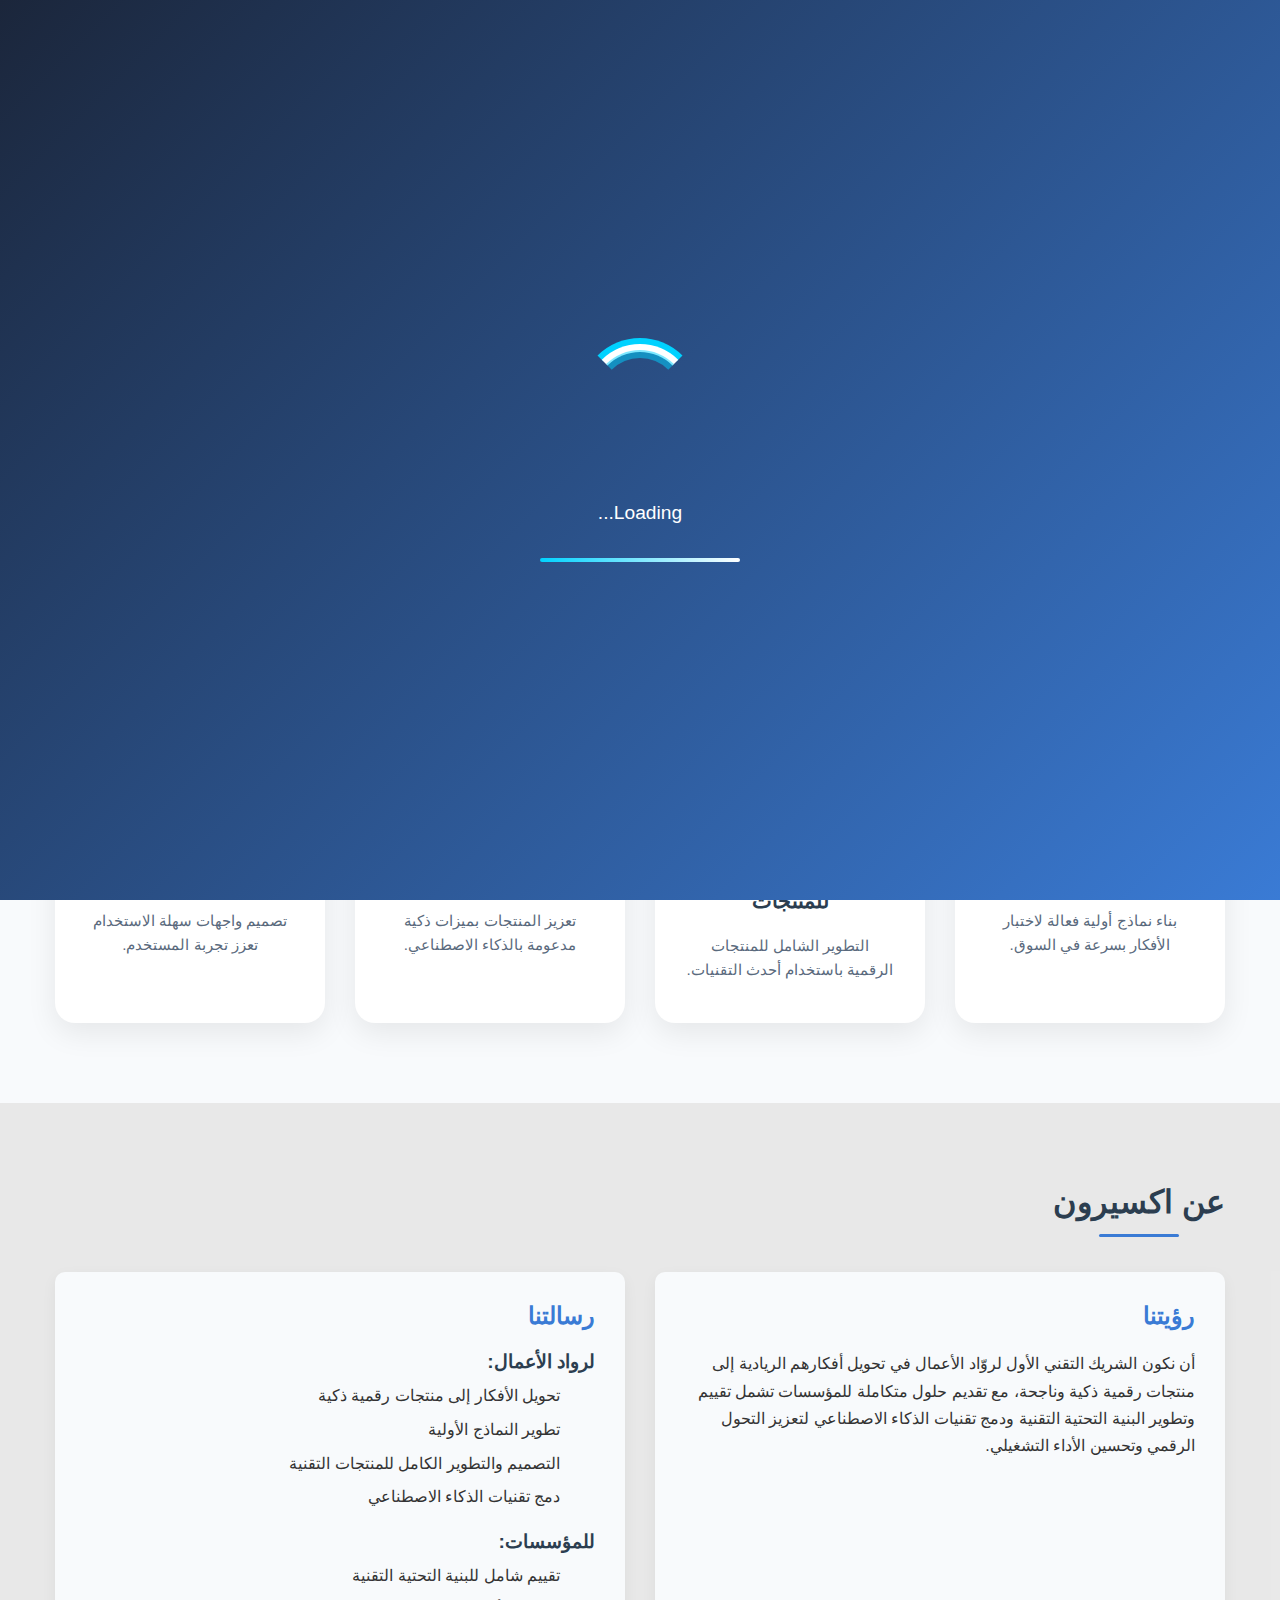
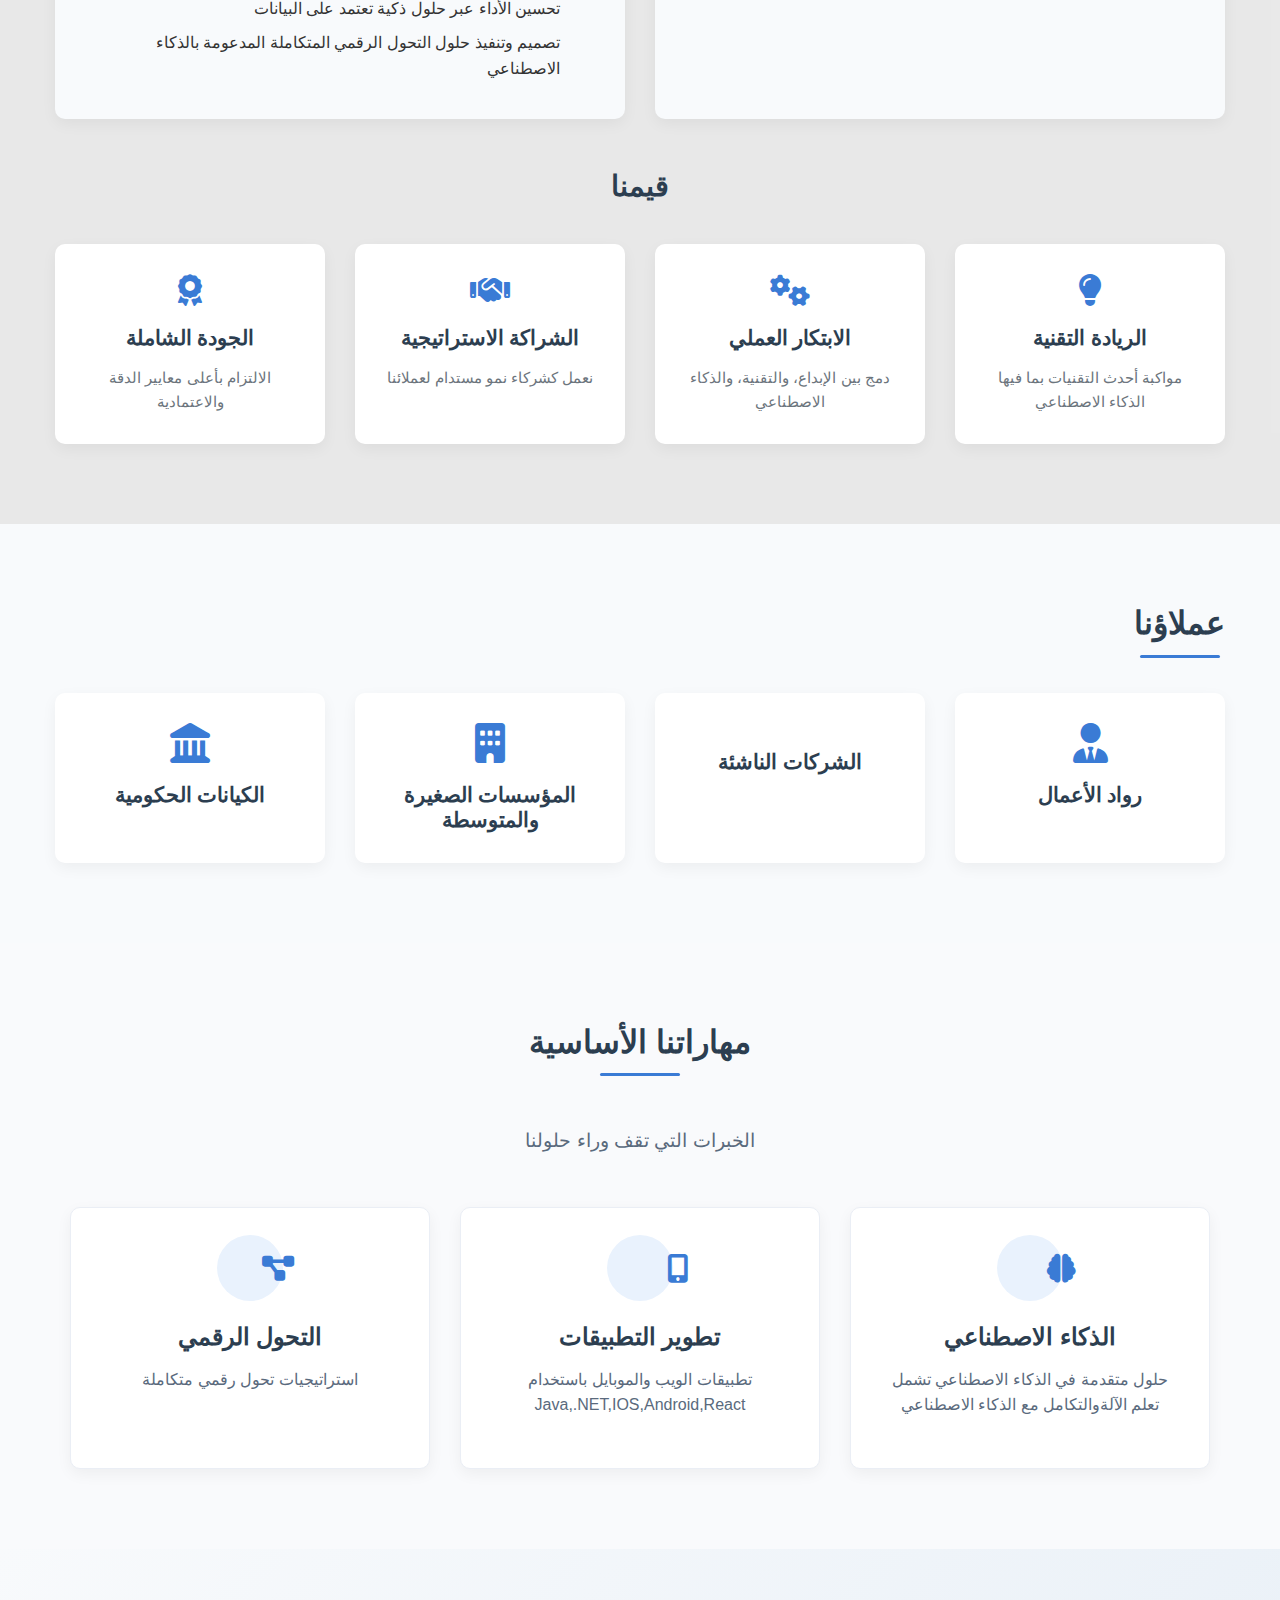
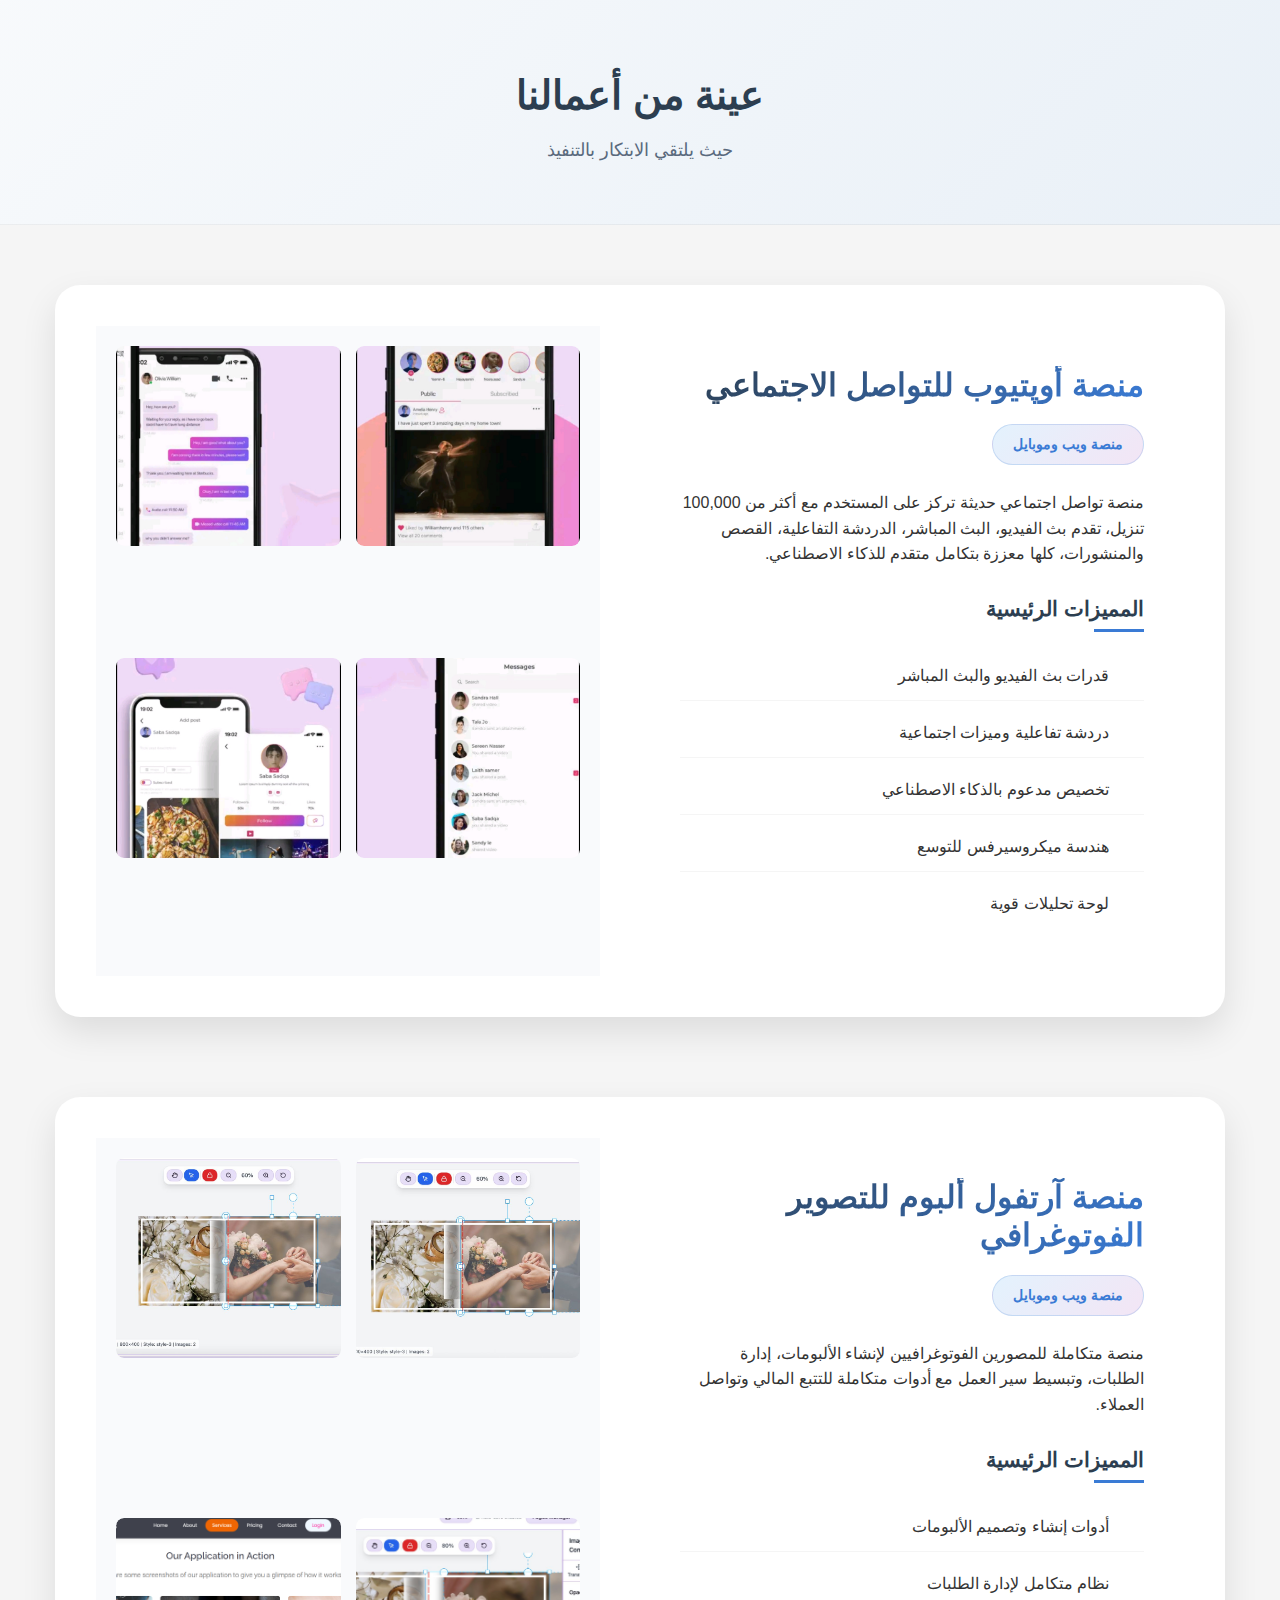
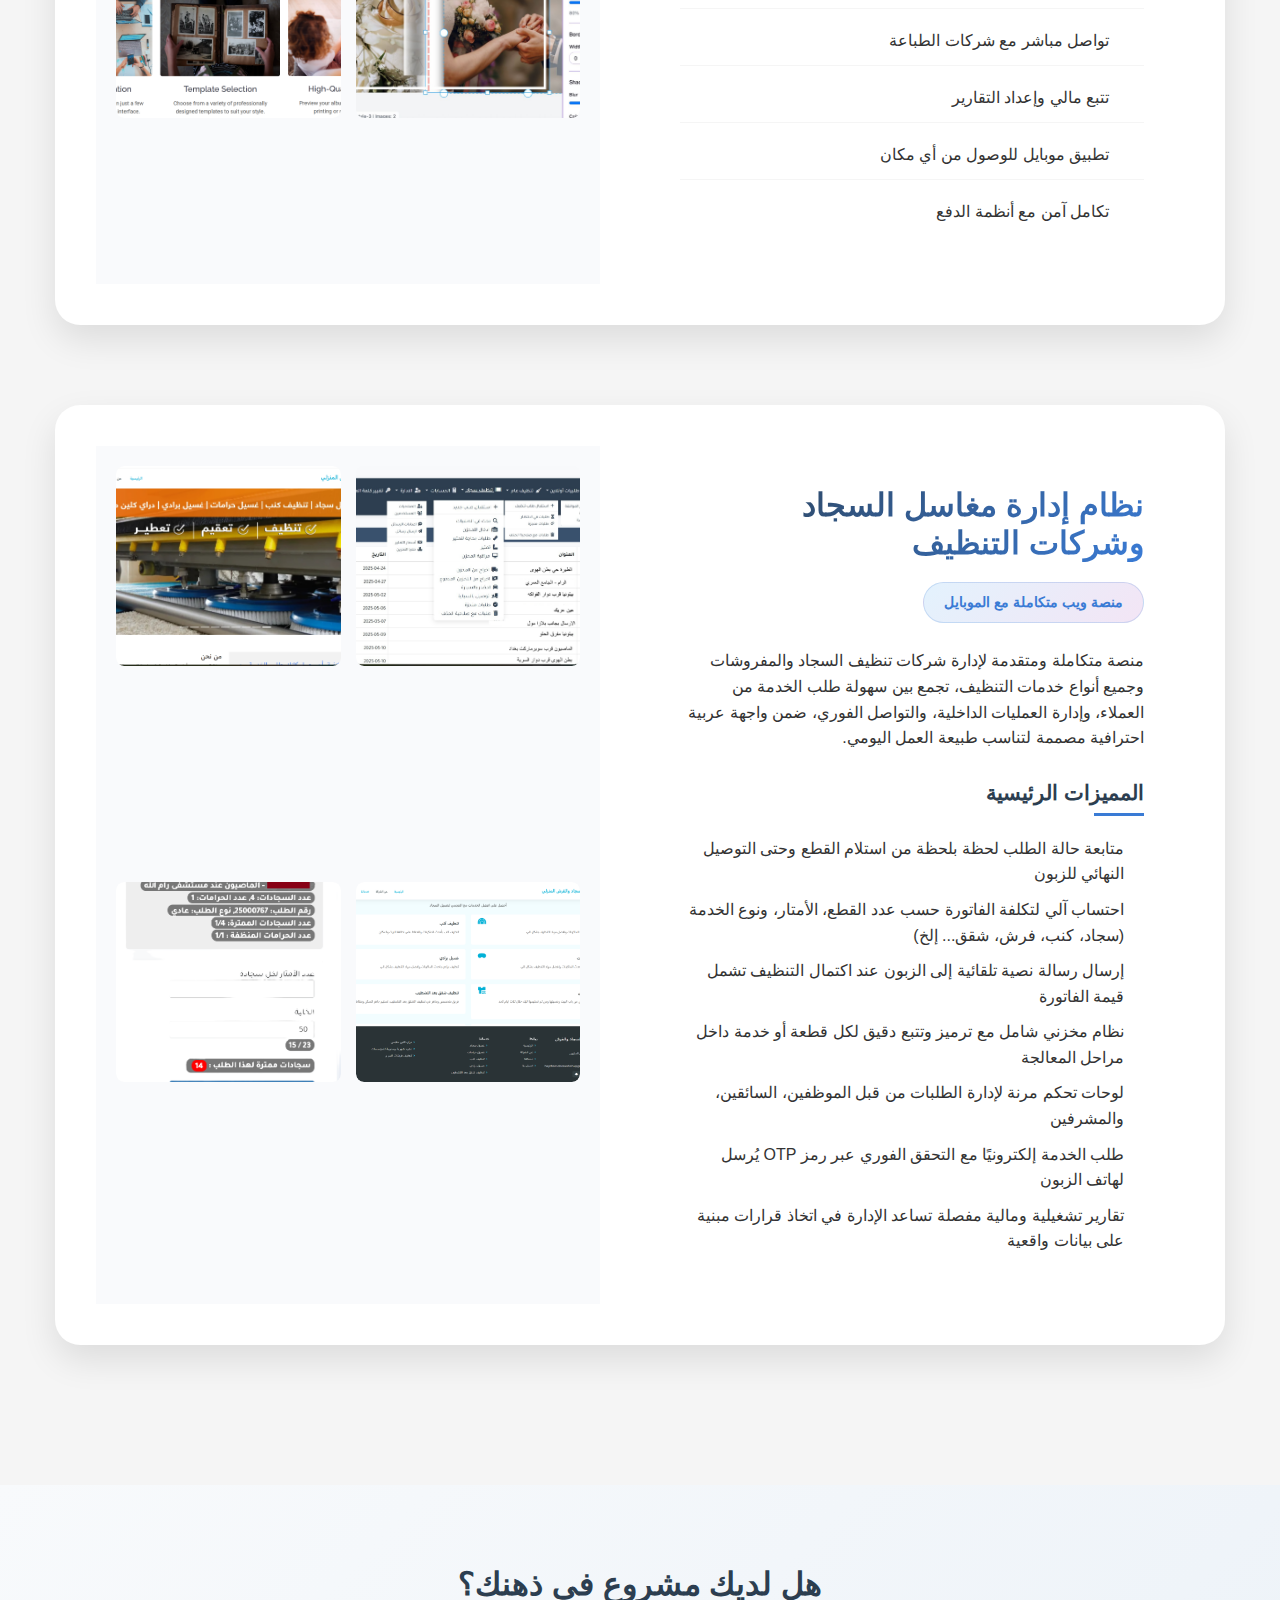
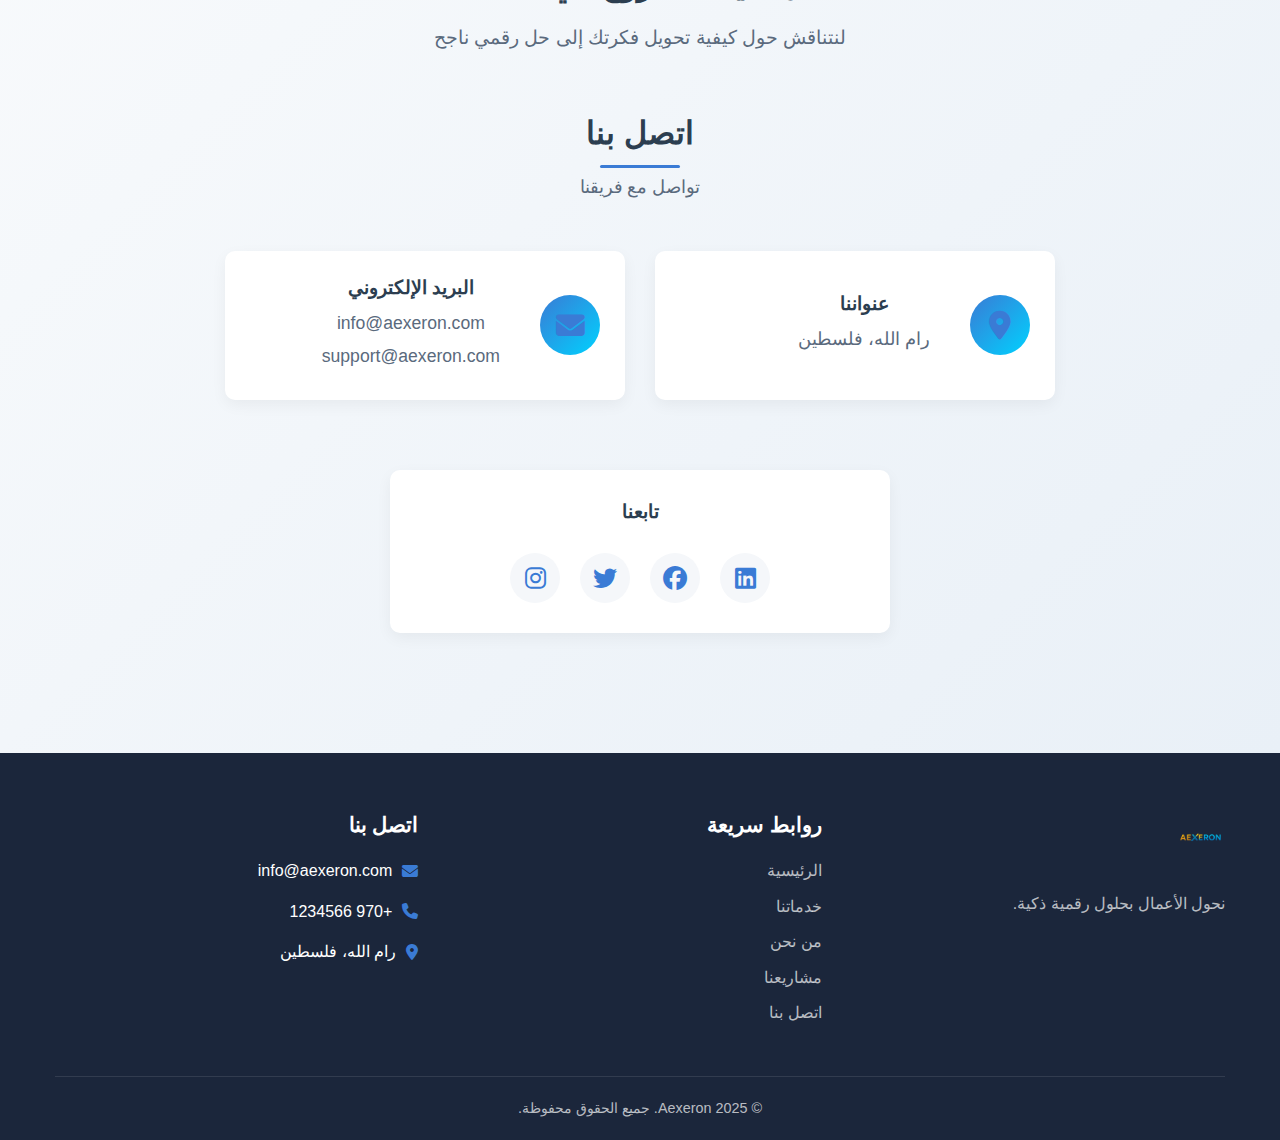
<file: index.html>
﻿<!DOCTYPE html>
            <html lang="ar" dir="rtl">
            <head>
                <meta charset="UTF-8">
                <meta name="viewport" content="width=device-width, initial-scale=1.0">
                <title>Aexeron | حلول الذكاء الاصطناعي والتحول الرقمي</title>
                <link href="css/style.css" rel="stylesheet" />

                <link rel="stylesheet" href="https://cdnjs.cloudflare.com/ajax/libs/font-awesome/6.4.0/css/all.min.css">
                <style>
                    /* Loading Animation */
                  /*  .loading-screen {
                        position: fixed;
                        top: 0;
                        left: 0;
                        width: 100%;
                        height: 100%;
                        background: linear-gradient(135deg, #1B263B 0%, #3a7bd5 100%);
                        display: flex;
                        justify-content: center;
                        align-items: center;
                        z-index: 9999;
                        transition: opacity 0.8s ease, visibility 0.8s ease;
                    }

                        .loading-screen.hidden {
                            opacity: 0;
                            visibility: hidden;
                        }

                    .loader {
                        position: relative;
                        width: 80px;
                        height: 80px;
                    }

                        .loader::before {
                            content: '';
                            position: absolute;
                            top: 0;
                            left: 0;
                            width: 100%;
                            height: 100%;
                            border: 4px solid rgba(255, 255, 255, 0.2);
                            border-top: 4px solid #00d2ff;
                            border-radius: 50%;
                            animation: spin 1s linear infinite;
                        }*/

                        /*.loader::after {
                            content: 'Aexeron';
                            position: absolute;
                            top: 50%;
                            left: 50%;
                            transform: translate(-50%, -50%);
                            color: white;
                            font-weight: bold;
                            font-size: 12px;
                            letter-spacing: 1px;
                        }*/
/*
                    @keyframes spin {
                        0% {
                            transform: rotate(0deg);
                        }

                        100% {
                            transform: rotate(360deg);
                        }
                    }*/

                    /* Fade In Animations */
                    .fade-in {
                        opacity: 0;
                        transform: translateY(30px);
                        transition: all 0.8s ease;
                    }

                        .fade-in.visible {
                            opacity: 1;
                            transform: translateY(0);
                        }

                    .fade-in-left {
                        opacity: 0;
                        transform: translateX(-50px);
                        transition: all 0.8s ease;
                    }

                        .fade-in-left.visible {
                            opacity: 1;
                            transform: translateX(0);
                        }

                    .fade-in-right {
                        opacity: 0;
                        transform: translateX(50px);
                        transition: all 0.8s ease;
                    }

                        .fade-in-right.visible {
                            opacity: 1;
                            transform: translateX(0);
                        }

                    .fade-in-up {
                        opacity: 0;
                        transform: translateY(50px);
                        transition: all 0.8s ease;
                    }

                        .fade-in-up.visible {
                            opacity: 1;
                            transform: translateY(0);
                        }

                    /* Stagger Animation */
                    .stagger-animation > * {
                        opacity: 0;
                        transform: translateY(30px);
                        transition: all 0.6s ease;
                    }

                    .stagger-animation.visible > *:nth-child(1) {
                        transition-delay: 0.1s;
                    }

                    .stagger-animation.visible > *:nth-child(2) {
                        transition-delay: 0.2s;
                    }

                    .stagger-animation.visible > *:nth-child(3) {
                        transition-delay: 0.3s;
                    }

                    .stagger-animation.visible > *:nth-child(4) {
                        transition-delay: 0.4s;
                    }

                    .stagger-animation.visible > *:nth-child(5) {
                        transition-delay: 0.5s;
                    }

                    .stagger-animation.visible > *:nth-child(6) {
                        transition-delay: 0.6s;
                    }

                    .stagger-animation.visible > * {
                        opacity: 1;
                        transform: translateY(0);
                    }

                    /* Scale Animation for Cards */
                    .scale-in {
                        opacity: 0;
                        transform: scale(0.8);
                        transition: all 0.6s ease;
                    }

                        .scale-in.visible {
                            opacity: 1;
                            transform: scale(1);
                        }

                    /* Professional Enhancements */
                    .professional-gradient {
                        /*background: linear-gradient(135deg, #667eea 0%, #764ba2 100%);*/
                    }

                    .glass-effect {
                        background: rgba(255, 255, 255, 0.1);
                        backdrop-filter: blur(10px);
                        border: 1px solid rgba(255, 255, 255, 0.2);
                    }

                    .shadow-premium {
                        box-shadow: 0 20px 40px rgba(0, 0, 0, 0.1);
                    }

                    .gradient-text {
                       /* background: linear-gradient(135deg, #3a7bd5, #00d2ff);*/
                        -webkit-background-clip: text;
                        -webkit-text-fill-color: transparent;
                        background-clip: text;
                    }

                    /* Floating Animation */
                    @keyframes floating {
                        0%, 100% {
                            transform: translateY(0px);
                        }

                        50% {
                            transform: translateY(-10px);
                        }
                    }

                    .floating {
                        animation: floating 3s ease-in-out infinite;
                    }

                    /* Pulse Animation for CTA */
                    @keyframes pulse {
                        0% {
                            box-shadow: 0 0 0 0 rgba(58, 123, 213, 0.7);
                        }

                        70% {
                            box-shadow: 0 0 0 10px rgba(58, 123, 213, 0);
                        }

                        100% {
                            box-shadow: 0 0 0 0 rgba(58, 123, 213, 0);
                        }
                    }

                    .btn-pulse {
                        animation: pulse 2s infinite;
                    }

                    /* Reset and Base Styles */
                    * {
                        margin: 0;
                        padding: 0;
                        box-sizing: border-box;
                    }

                    body {
                        font-family: 'Segoe UI', Tahoma, Geneva, Verdana, sans-serif;
                        line-height: 1.6;
                        color: #333;
                        overflow-x: hidden;
                    }

                    [dir="rtl"] body {
                        font-family: 'Segoe UI', Tahoma, Geneva, Verdana, sans-serif, 'Arial', sans-serif;
                    }

                    .container {
                        width: 100%;
                        max-width: 1200px;
                        margin: 0 auto;
                        padding: 0 15px;
                    }

                    img {
                        max-width: 100%;
                        height: auto;
                    }

                    a {
                        text-decoration: none;
                        color: inherit;
                    }

                    ul {
                        list-style: none;
                    }

                    /* Navbar Styles */
                    .navbar {
                        height: 70px;
                        background: rgba(27, 38, 59, 0.95);
                        backdrop-filter: blur(10px);
                        position: fixed;
                        width: 100%;
                        top: 0;
                        z-index: 1000;
                        box-shadow: 0 8px 32px rgba(0, 0, 0, 0.1);
                        border-bottom: 1px solid rgba(255, 255, 255, 0.1);
                    }

                    .nav-container {
                        display: flex;
                        justify-content: space-between;
                        align-items: center;
                        height: 100%;
                        padding: 0 20px;
                    }

                    .logo-container {
                        height: 100%;
                        display: flex;
                        align-items: center;
                    }

                    .logo img {
                        height: 40px;
                        transition: all 0.3s ease;
                    }

                        .logo img:hover {
                            opacity: 0.9;
                        }

                    .nav-links {
                        display: flex;
                        align-items: center;
                        transition: all 0.5s ease;
                    }

                    /* Fixed: English (LTR) - Menu on the right */
                    [dir="ltr"] .nav-links {
                        margin-left: auto;
                    }

                    /* Fixed: Arabic (RTL) - Menu on the left */
                    [dir="rtl"] .nav-links {
                        margin-right: auto;
                    }

                    .nav-links li {
                        margin: 0 10px;
                    }

                    .nav-links a {
                        color: white;
                        padding: 10px 15px;
                        font-weight: 500;
                        transition: all 0.3s ease;
                        border-radius: 4px;
                    }

                        .nav-links a:hover {
                            background: rgba(255, 255, 255, 0.1);
                        }

                    .hamburger {
                        display: none;
                        cursor: pointer;
                        flex-direction: column;
                        justify-content: space-between;
                        width: 30px;
                        height: 21px;
                        z-index: 1001;
                    }

                        .hamburger span {
                            display: block;
                            width: 100%;
                            height: 3px;
                            background: white;
                            transition: all 0.3s ease;
                        }

                        .hamburger.active span:nth-child(1) {
                            transform: translateY(9px) rotate(45deg);
                        }

                        .hamburger.active span:nth-child(2) {
                            opacity: 0;
                        }

                        .hamburger.active span:nth-child(3) {
                            transform: translateY(-9px) rotate(-45deg);
                        }

                    /* Language Toggle */
                    .lang-toggle {
                        position: absolute;
                        top: 20px;
                        z-index: 1002;
                    }

                    /* Fixed: Language toggle positioning */
                    [dir="ltr"] .lang-toggle {
                        left: 20px;
                    }

                    [dir="rtl"] .lang-toggle {
                        right: 20px;
                    }

                    #langSwitch {
                        background: #3a7bd5;
                        color: white;
                        border: none;
                        padding: 5px 10px;
                        border-radius: 4px;
                        cursor: pointer;
                        font-weight: 500;
                        transition: all 0.3s ease;
                    }

                        #langSwitch:hover {
                            background: #2c5fb3;
                        }

                    /* Hero Section */
                    .hero {
                        background: linear-gradient(135deg, rgba(0, 0, 0, 0.2) 0%, rgba(58, 123, 213, 0) 50%, rgb(145, 185, 23, 0.15) 100%);
                        background-size: 400% 400%;
                        animation: gradientShift 8s ease infinite;
                        color: white;
                        padding: 150px 0 100px;
                        text-align: center;
                        position: relative;
                        overflow: hidden;
                    }

                        .hero::before {
                            content: '';
                            position: absolute;
                            top: 0;
                            left: 0;
                            right: 0;
                            bottom: 0;
                            background: url('data:image/svg+xml,<svg xmlns="http://www.w3.org/2000/svg" viewBox="0 0 1000 100" fill="rgba(255,255,255,0.1)"><polygon points="0,0 1000,0 1000,100 0,20"/></svg>');
                            background-size: cover;
                        }

                    @keyframes gradientShift {
                        0% {
                            background-position: 0% 50%;
                        }

                        50% {
                            background-position: 100% 50%;
                        }

                        100% {
                            background-position: 0% 50%;
                        }
                    }

                    .hero-content {
                        max-width: 800px;
                        margin: 0 auto;
                        padding: 0 20px;
                        position: relative;
                        z-index: 2;
                    }

                    .hero h1 {
                        font-size: 3rem;
                        margin-bottom: 20px;
                        line-height: 1.2;
                        font-weight: 700;
                        text-shadow: 0 4px 8px rgba(0, 0, 0, 0.3);
                    }

                    .hero p {
                        font-size: 1.3rem;
                        margin-bottom: 40px;
                        opacity: 0.95;
                        line-height: 1.6;
                        text-shadow: 0 2px 4px rgba(0, 0, 0, 0.2);
                    }

                    .btn {
                        display: inline-block;
                        background: linear-gradient(135deg, #ffffff 0%, #f8f9fa 100%);
                        color: #3a7bd5;
                        padding: 15px 35px;
                        border-radius: 50px;
                        font-weight: 600;
                        font-size: 1.1rem;
                        transition: all 0.4s ease;
                        box-shadow: 0 8px 25px rgba(0, 0, 0, 0.15);
                        border: none;
                        cursor: pointer;
                        text-transform: uppercase;
                        letter-spacing: 0.5px;
                    }

                        .btn:hover {
                            transform: translateY(-3px) scale(1.05);
                            box-shadow: 0 15px 35px rgba(0, 0, 0, 0.2);
                            background: linear-gradient(135deg, #f8f9fa 0%, #ffffff 100%);
                        }

                    /* Sections */
                    section {
                        padding: 80px 0;
                    }

                    .section-title {
                        text-align: center;
                        margin-bottom: 50px;
                        font-size: 2rem;
                        color: #2c3e50;
                        position: relative;
                    }

                        .section-title::after {
                            content: '';
                            position: absolute;
                            bottom: -15px;
                            left: 50%;
                            transform: translateX(-50%);
                            width: 80px;
                            height: 3px;
                            background: #3a7bd5;
                        }

                    [dir="rtl"] .section-title::after {
                        left: auto;
                        right: 50%;
                        transform: translateX(50%);
                    }

                    /* Mobile Menu Styles - Fixed */
                    @media (max-width: 992px) {
                        .nav-links {
                            position: fixed;
                            top: 70px;
                            width: 100%;
                            height: calc(100vh - 70px);
                            background: #1B263B;
                            flex-direction: column;
                            align-items: center;
                            padding-top: 40px;
                            transition: all 0.5s ease;
                        }

                        /* Fixed: Mobile menu positioning for LTR */
                        [dir="ltr"] .nav-links {
                            left: -100%;
                        }

                            [dir="ltr"] .nav-links.active {
                                left: 0;
                            }

                        /* Fixed: Mobile menu positioning for RTL */
                        [dir="rtl"] .nav-links {
                            right: -100%;
                        }

                            [dir="rtl"] .nav-links.active {
                                right: 0;
                            }

                        .nav-links li {
                            margin: 15px 0;
                        }

                        .hamburger {
                            display: flex;
                        }

                        .hero h1 {
                            font-size: 2rem;
                        }

                        .hero p {
                            font-size: 1rem;
                        }
                    }

                    @media (max-width: 768px) {
                        .hero {
                            padding: 120px 0 80px;
                        }

                        section {
                            padding: 60px 0;
                        }

                        .section-title {
                            font-size: 1.8rem;
                            margin-bottom: 40px;
                        }
                    }

                    @media (max-width: 576px) {
                        .hero {
                            padding: 100px 0 60px;
                        }

                            .hero h1 {
                                font-size: 1.8rem;
                            }

                        .btn {
                            padding: 10px 25px;
                        }

                        .lang-toggle {
                            top: 15px;
                        }

                        [dir="ltr"] .lang-toggle {
                            left: 15px;
                        }

                        [dir="rtl"] .lang-toggle {
                            right: 15px;
                        }
                    }

                    /* Projects Section Specific Styles */
                    .projects-section {
                        padding: 60px 0;
                    }

                    .project-card {
                        display: flex;
                        flex-direction: column;
                      /*  background: linear-gradient(145deg, #ffffff 0%, #f8f9fa 100%);*/
                        border-radius: 25px;
                        box-shadow: 0 15px 35px rgba(0,0,0,0.1);
                        overflow: hidden;
                        margin-bottom: 80px;
                        transition: all 0.5s cubic-bezier(0.4, 0, 0.2, 1);
                        border: 1px solid rgba(255, 255, 255, 0.8);
                        position: relative;
                    }

                      /*  .project-card::before {
                            content: '';
                            position: absolute;
                            top: 0;
                            left: 0;
                            right: 0;
                            height: 4px;
                            background: linear-gradient(90deg, #3a7bd5, #00d2ff, #764ba2);
                            background-size: 200% 100%;
                            animation: shimmer 3s linear infinite;
                        }
*/
                    @keyframes shimmer {
                        0% {
                            background-position: -200% 0;
                        }

                        100% {
                            background-position: 200% 0;
                        }
                    }

                    .project-card:hover {
                        transform: translateY(-10px) scale(1.01);
                        box-shadow: 0 25px 60px rgba(0,0,0,0.15);
                    }

                    .project-info {
                        padding: 50px 40px;
                        position: relative;
                    }

                        .project-info h2 {
                            font-size: 2rem;
                            font-weight: 700;
                            margin-bottom: 20px;
                            background: linear-gradient(135deg, #2c3e50, #3a7bd5);
                            -webkit-background-clip: text;
                            -webkit-text-fill-color: transparent;
                            background-clip: text;
                        }

                    .project-meta {
                        display: flex;
                        gap: 15px;
                        margin: 15px 0 25px;
                        flex-wrap: wrap;
                    }

                        .project-meta span {
                            background: linear-gradient(135deg, #e3f2fd 0%, #f3e5f5 100%);
                            padding: 8px 20px;
                            border-radius: 25px;
                            font-size: 0.9rem;
                            color: #3a7bd5;
                            font-weight: 600;
                            border: 1px solid rgba(58, 123, 213, 0.2);
                        }

                    .project-features {
                        margin-top: 30px;
                    }

                        .project-features h3 {
                            font-size: 1.3rem;
                            margin-bottom: 20px;
                            color: #2c3e50;
                            position: relative;
                            padding-bottom: 10px;
                        }

                            .project-features h3::after {
                                content: '';
                                position: absolute;
                                bottom: 0;
                                right: 0;
                                width: 50px;
                                height: 3px;
                                background: #3a7bd5;
                            }

                    [dir="ltr"] .project-features h3::after {
                        right: auto;
                        left: 0;
                    }

                    .feature-list {
                        list-style: none;
                        padding: 0;
                        margin: 0;
                    }

                        .feature-list li {
                            position: relative;
                            padding: 12px 0 12px 35px;
                            margin-bottom: 8px;
                            line-height: 1.5;
                            border-bottom: 1px solid #f5f5f5;
                        }

                            .feature-list li:last-child {
                                border-bottom: none;
                            }

                            .feature-list li::before {
                                content: "→";
                                position: absolute;
                                left: 0;
                                color: #3a7bd5;
                                font-weight: bold;
                                transition: transform 0.3s ease;
                            }

                    [dir="rtl"] .feature-list li {
                        padding: 12px 35px 12px 0;
                    }

                        [dir="rtl"] .feature-list li::before {
                            left: auto;
                            right: 0;
                            content: "←";
                        }

                    .feature-list li:hover::before {
                        transform: translateX(5px);
                    }

                    [dir="rtl"] .feature-list li:hover::before {
                        transform: translateX(-5px);
                    }

                    .project-gallery {
                        display: grid;
                        grid-template-columns: repeat(2, 1fr);
                        gap: 15px;
                        padding: 15px;
                        background: #f9fafc;
                    }

                    .gallery-item {
                        border-radius: 8px;
                        overflow: hidden;
                        transition: transform 0.3s ease;
                        height: 200px;
                    }

                        .gallery-item img {
                            width: 100%;
                            height: 100%;
                            object-fit: cover;
                            transition: transform 0.5s ease;
                        }

                        .gallery-item:hover {
                            transform: translateY(-5px);
                        }

                            .gallery-item:hover img {
                                transform: scale(1.05);
                            }

                    /* Projects Hero */
                    .projects-hero {
                        padding: 120px 0 60px;
                        background: linear-gradient(135deg, #f8fafc 0%, #e9f0f7 100%);
                        text-align: center;
                        border-bottom: 1px solid rgba(0,0,0,0.05);
                    }

                        .projects-hero .hero-content {
                            max-width: 800px;
                            margin: 0 auto;
                        }

                        .projects-hero h1 {
                            font-size: 2.5rem;
                            font-weight: 700;
                            color: #2c3e50;
                            margin-bottom: 15px;
                            line-height: 1.3;
                        }

                        .projects-hero .subtitle {
                            font-size: 1.1rem;
                            color: #5a6a7d;
                            margin-bottom: 0;
                            font-weight: 400;
                            line-height: 1.6;
                        }

                    /* Responsive adjustments for projects */
                    @media (min-width: 992px) {
                        .project-card {
                            flex-direction: row;
                        }

                        .project-info {
                            flex: 1;
                            padding: 40px;
                        }

                        .project-gallery {
                            flex: 1;
                            padding: 20px;
                        }
                    }

                    @media (max-width: 768px) {
                        .project-features h3 {
                            font-size: 1.2rem;
                        }

                        .feature-list li {
                            padding: 10px 0 10px 25px;
                            font-size: 0.95rem;
                        }

                        [dir="rtl"] .feature-list li {
                            padding: 10px 25px 10px 0;
                        }

                        .gallery-item {
                            height: 150px;
                        }

                        .projects-hero {
                            padding: 100px 0 50px;
                        }

                            .projects-hero h1 {
                                font-size: 2rem;
                            }

                            .projects-hero .subtitle {
                                font-size: 1rem;
                            }
                    }

                    @media (max-width: 576px) {
                        .project-gallery {
                            grid-template-columns: 1fr;
                        }

                        .project-info {
                            padding: 25px;
                        }

                        .feature-list li::before {
                            font-size: 1rem;
                        }

                        .projects-hero {
                            padding: 80px 0 40px;
                        }

                            .projects-hero h1 {
                                font-size: 1.7rem;
                            }
                    }

                    /* Contact Section */
                    .contact-section-combined {
                        padding: 80px 0;
                        background: linear-gradient(135deg, #f8fafc 0%, #e9f0f7 100%);
                    }

                    .cta-content {
                        text-align: center;
                        margin-bottom: 60px;
                    }

                        .cta-content h2 {
                            font-size: 2rem;
                            color: #2c3e50;
                            margin-bottom: 20px;
                        }

                        .cta-content p {
                            font-size: 1.2rem;
                            color: #5a6a7d;
                            max-width: 700px;
                            margin: 0 auto;
                        }

                    .contact-content-horizontal {
                        max-width: 1000px;
                        margin: 0 auto;
                    }

                    .info-row {
                        display: flex;
                        justify-content: center;
                        flex-wrap: wrap;
                        gap: 30px;
                        margin-bottom: 40px;
                    }

                    .info-card-horizontal {
                        display: flex;
                        align-items: center;
                        background: white;
                        padding: 25px;
                        border-radius: 10px;
                        box-shadow: 0 5px 15px rgba(0,0,0,0.05);
                        width: 100%;
                        max-width: 400px;
                    }

                    .info-icon {
                        font-size: 1.8rem;
                        color: #3a7bd5;
                        margin-right: 20px;
                    }

                    [dir="rtl"] .info-icon {
                        margin-right: 0;
                        margin-left: 20px;
                    }

                    .info-content h3 {
                        color: #2c3e50;
                        margin-bottom: 10px;
                    }

                    .info-content p {
                        color: #5a6a7d;
                    }

                    .social-media-row {
                        justify-content: center;
                    }

                    .social-media-card {
                        background: white;
                        padding: 30px;
                        border-radius: 10px;
                        box-shadow: 0 5px 15px rgba(0,0,0,0.05);
                        text-align: center;
                        width: 100%;
                        max-width: 500px;
                    }

                        .social-media-card h3 {
                            color: #2c3e50;
                            margin-bottom: 20px;
                        }

                    .social-links {
                        display: flex;
                        justify-content: center;
                        gap: 20px;
                    }

                        .social-links a {
                            display: flex;
                            align-items: center;
                            justify-content: center;
                            width: 50px;
                            height: 50px;
                            background: #f5f7fa;
                            border-radius: 50%;
                            color: #3a7bd5;
                            font-size: 1.5rem;
                            transition: all 0.3s ease;
                        }

                            .social-links a:hover {
                                background: #3a7bd5;
                                color: white;
                                transform: translateY(-5px);
                            }

                    /* Footer */
                    footer {
                        background: #1B263B;
                        color: white;
                        padding: 60px 0 0;
                    }

                    .footer-content {
                        display: grid;
                        grid-template-columns: repeat(auto-fit, minmax(250px, 1fr));
                        gap: 40px;
                        margin-bottom: 40px;
                    }

                    .footer-logo img {
                        height: 50px;
                        margin-bottom: 20px;
                    }

                    .footer-logo p {
                        color: rgba(255,255,255,0.7);
                        line-height: 1.6;
                    }

                    .footer-links h3, .footer-contact h3 {
                        color: white;
                        margin-bottom: 20px;
                        font-size: 1.3rem;
                    }

                    .footer-links ul {
                        list-style: none;
                        padding: 0;
                    }

                    .footer-links li {
                        margin-bottom: 10px;
                    }

                    .footer-links a {
                        color: rgba(255,255,255,0.7);
                        transition: color 0.3s ease;
                    }

                        .footer-links a:hover {
                            color: white;
                        }

                    .footer-contact ul {
                        list-style: none;
                        padding: 0;
                    }

                    .footer-contact li {
                        margin-bottom: 15px;
                        display: flex;
                        align-items: center;
                    }

                    .footer-contact i {
                        margin-right: 10px;
                        color: #3a7bd5;
                    }

                    [dir="rtl"] .footer-contact i {
                        margin-right: 0;
                        margin-left: 10px;
                    }

                    .footer-bottom {
                        text-align: center;
                        padding: 20px 0;
                        border-top: 1px solid rgba(255,255,255,0.1);
                        color: rgba(255,255,255,0.7);
                        font-size: 0.9rem;
                    }

                    /* Services Section */
                    .services {
                        padding: 80px 0;
                        background: #f8fafc;
                    }

                    .services-tabs {
                        display: flex;
                        justify-content: center;
                        margin-bottom: 40px;
                        flex-wrap: wrap;
                    }

                    .tab-btn {
                        background: none;
                        border: none;
                        padding: 10px 25px;
                        margin: 5px;
                        cursor: pointer;
                        font-size: 1rem;
                        border-radius: 30px;
                        transition: all 0.3s ease;
                    }

                        .tab-btn.active {
                            background: #3a7bd5;
                            color: white;
                        }

                    .tab-content {
                        display: none;
                    }

                        .tab-content.active {
                            display: block;
                        }

                    .services-grid {
                        display: grid;
                        grid-template-columns: repeat(auto-fit, minmax(250px, 1fr));
                        gap: 30px;
                    }

                    .service-card {
                      /*  background: linear-gradient(145deg, #ffffff 0%, #f8f9fa 100%);*/
                        padding: 40px 30px;
                        border-radius: 20px;
                        box-shadow: 0 10px 30px rgba(0,0,0,0.08);
                        text-align: center;
                        transition: all 0.4s cubic-bezier(0.4, 0, 0.2, 1);
                        border: 1px solid rgba(255, 255, 255, 0.8);
                        position: relative;
                        overflow: hidden;
                    }

                        .service-card::before {
                            content: '';
                            position: absolute;
                            top: 0;
                            left: -100%;
                            width: 100%;
                            height: 100%;
                          /*  background: linear-gradient(90deg, transparent, rgba(58, 123, 213, 0.1), transparent);*/
                            transition: left 0.6s;
                        }

                        .service-card:hover::before {
                            left: 100%;
                        }

                        .service-card:hover {
                            transform: translateY(-15px) scale(1.02);
                            box-shadow: 0 25px 50px rgba(0,0,0,0.15);
                            border-color: #3a7bd5;
                        }

                        .service-card i {
                            font-size: 3rem;
                            color: #3a7bd5;
                            margin-bottom: 25px;
                            transition: all 0.3s ease;
                        }

                        .service-card:hover i {
                            transform: scale(1.1);
                            color: #2c5fb3;
                        }

                        .service-card h3 {
                            margin-bottom: 20px;
                            color: #2c3e50;
                            font-size: 1.3rem;
                            font-weight: 600;
                        }

                        .service-card p {
                            color: #5a6a7d;
                            line-height: 1.6;
                        }

                    /* About Section */
                    .about {
                        padding: 80px 0;
                        background:rgba(0,0,0,0.05);
                    }
                  
                    .vision-mission {
                        display: grid;
                        grid-template-columns: 1fr 1fr;
                        gap: 30px;
                        margin-bottom: 50px;
                    }

                    @media (max-width: 768px) {
                        .vision-mission {
                            grid-template-columns: 1fr;
                        }
                    }

                    .vm-card {
                        background: #f8fafc;
                        padding: 30px;
                        border-radius: 10px;
                    }

                        .vm-card h3 {
                            color: #3a7bd5;
                            margin-bottom: 20px;
                            font-size: 1.5rem;
                        }

                    .mission-points h4 {
                        margin: 20px 0 10px;
                        color: #2c3e50;
                    }

                    .mission-points ul {
                        padding-left: 20px;
                    }

                    [dir="rtl"] .mission-points ul {
                        padding-left: 0;
                        padding-right: 20px;
                    }

                    .mission-points li {
                        margin-bottom: 8px;
                    }

                    .values {
                        margin-top: 50px;
                    }

                        .values h3 {
                            text-align: center;
                            margin-bottom: 40px;
                            font-size: 1.8rem;
                            color: #2c3e50;
                        }

                    .values-grid {
                        display: grid;
                        grid-template-columns: repeat(auto-fit, minmax(250px, 1fr));
                        gap: 30px;
                    }

                    .value-card {
                        background: white;
                        padding: 30px;
                        border-radius: 10px;
                        box-shadow: 0 5px 15px rgba(0,0,0,0.05);
                        text-align: center;
                        transition: all 0.3s ease;
                    }

                        .value-card:hover {
                            transform: translateY(-5px);
                            box-shadow: 0 10px 25px rgba(0,0,0,0.1);
                        }

                        .value-card i {
                            font-size: 2rem;
                            color: #3a7bd5;
                            margin-bottom: 20px;
                        }

                        .value-card h4 {
                            margin-bottom: 15px;
                            color: #2c3e50;
                        }

                    /* Clients Section */
                    .clients {
                        padding: 80px 0;
                        background: #f8fafc;
                    }

                    .clients-grid {
                        display: grid;
                        grid-template-columns: repeat(auto-fit, minmax(200px, 1fr));
                        gap: 30px;
                    }

                    .client-card {
                        background: white;
                        padding: 30px;
                        border-radius: 10px;
                        box-shadow: 0 5px 15px rgba(0,0,0,0.05);
                        text-align: center;
                        transition: all 0.3s ease;
                    }

                        .client-card:hover {
                            transform: translateY(-5px);
                            box-shadow: 0 10px 25px rgba(0,0,0,0.1);
                        }

                        .client-card i {
                            font-size: 2.5rem;
                            color: #3a7bd5;
                            margin-bottom: 20px;
                        }

                        .client-card h3 {
                            color: #2c3e50;
                        }

                    /* Skills Section */
                    .skills {
                        padding: 80px 0;
                    }

                    .section-header {
                        text-align: center;
                        margin-bottom: 50px;
                    }

                    .section-subtitle {
                        color: #5a6a7d;
                        font-size: 1.2rem;
                        margin-top: 15px;
                    }

                    .skills-grid {
                        display: grid;
                        grid-template-columns: repeat(auto-fit, minmax(300px, 1fr));
                        gap: 30px;
                    }

                    .skill-card {
                        background: white;
                        border-radius: 10px;
                        box-shadow: 0 5px 15px rgba(0,0,0,0.05);
                        overflow: hidden;
                        transition: all 0.3s ease;
                    }

                        .skill-card:hover {
                            transform: translateY(-10px);
                            box-shadow: 0 15px 30px rgba(0,0,0,0.1);
                        }

                    .skill-card-inner {
                        padding: 30px;
                    }

                    .skill-icon-container {
                        position: relative;
                        width: 60px;
                        height: 60px;
                        margin: 0 auto 25px;
                    }

                    .skill-icon-bg {
                        position: absolute;
                        width: 100%;
                        height: 100%;
                        background: #e9f2fd;
                        border-radius: 50%;
                        transform: scale(1.1);
                    }

                    .skill-icon {
                        position: relative;
                        color: #3a7bd5;
                        font-size: 1.8rem;
                    }

                    .skill-card h3 {
                        color: #2c3e50;
                        margin-bottom: 15px;
                        text-align: center;
                    }

                    .skill-card p {
                        color: #5a6a7d;
                        margin-bottom: 20px;
                        text-align: center;
                    }

                    .skill-meta {
                        display: flex;
                        justify-content: center;
                        gap: 15px;
                    }

                    .skill-projects, .skill-experience {
                        background: #f5f7fa;
                        padding: 5px 15px;
                        border-radius: 20px;
                        font-size: 0.9rem;
                        color: #3a7bd5;
                    }
                    /* Add before </head> */
                </style>
            </head>
            <body>
                <div class="loading-screen" id="loadingScreen">
                    <div class="loader">
                        <div class="loader-circle"></div>
                        <div class="loader-circle"></div>
                        <div class="loader-circle"></div>
                    </div>
                    <div class="loading-text">Loading...</div>
                    <div class="progress-bar">
                        <div class="progress" id="progressBar"></div>
                    </div>
                </div>
                <!-- Loading Screen -->
                <!--<div class="loading-screen" id="loadingScreen">
        <div class="loader"></div>
    </div>-->
                <!-- Navigation -->
                <nav class="navbar">
                    <div class="lang-toggle">
                        <button id="langSwitch">EN | English</button>
                    </div>
                    <div class="nav-container">
                        <a href="#home" class="logo-container">
                            <div class="logo">
                                <img src="images/logo.png" alt="Aexeron Logo" data-en="Aexeron" data-ar="Aexeron">
                            </div>
                        </a>

                        <ul class="nav-links">
                            <li><a href="#home" data-en="Home" data-ar="الرئيسية">الرئيسية</a></li>
                            <li><a href="#services" data-en="Services" data-ar="خدماتنا">خدماتنا</a></li>
                            <li><a href="#about" data-en="About" data-ar="من نحن">من نحن</a></li>
                            <li><a href="#projects" data-en="Projects" data-ar="مشاريعنا">مشاريعنا</a></li>
                            <li><a href="#contact" data-en="Contact" data-ar="اتصل بنا">اتصل بنا</a></li>
                        </ul>
                        <div class="hamburger">
                            <span></span>
                            <span></span>
                            <span></span>
                        </div>
                    </div>
                </nav>

                <!-- Hero Section -->
                <section id="home" class="hero">
                    <div class="container">
                        <div class="hero-content">
                            <h1 data-en="Transforming Ideas Into Smart Digital Solutions" data-ar="تحويل الأفكار إلى حلول رقمية ذكية">تحويل الأفكار إلى حلول رقمية ذكية</h1>
                            <p data-en="We help entrepreneurs and enterprises leverage artificial intelligence and digital transformation to build competitive solutions."
                               data-ar="نساعد رواد الأعمال والمؤسسات على الاستفادة من الذكاء الاصطناعي والتحول الرقمي لبناء حلول تنافسية.">
                                نساعد رواد الأعمال والمؤسسات على الاستفادة من الذكاء الاصطناعي والتحول الرقمي لبناء حلول تنافسية.
                            </p>
                            <a href="#contact" class="btn" data-en="Get Started" data-ar="ابدأ معنا">ابدأ معنا</a>
                        </div>
                    </div>
                </section>

                <!-- Services Section -->
                <section id="services" class="services">
                    <div class="container">
                        <h2 class="section-title" data-en="Our Services" data-ar="خدماتنا">خدماتنا</h2>

                        <div class="services-tabs">
                            <button class="tab-btn active" data-tab="entrepreneurs" data-en="For Entrepreneurs" data-ar="لرواد الأعمال">لرواد الأعمال</button>
                            <button class="tab-btn" data-tab="enterprises" data-en="For Enterprises" data-ar="للمؤسسات">للمؤسسات</button>
                        </div>

                        <div class="tab-content active" id="entrepreneurs">
                            <div class="services-grid">
                                <div class="service-card">
                                    <i class="fas fa-rocket"></i>
                                    <h3 data-en="MVP Development" data-ar="تطوير النماذج الأولية">تطوير النماذج الأولية</h3>
                                    <p data-en="Building effective prototypes to test ideas quickly in the market."
                                       data-ar="بناء نماذج أولية فعالة لاختبار الأفكار بسرعة في السوق.">
                                        بناء نماذج أولية فعالة لاختبار الأفكار بسرعة في السوق.
                                    </p>
                                </div>
                                <div class="service-card">
                                    <i class="fas fa-laptop-code"></i>
                                    <h3 data-en="Full Product Development" data-ar="التطوير الكامل للمنتجات">التطوير الكامل للمنتجات</h3>
                                    <p data-en="End-to-end development of digital products with the latest technologies."
                                       data-ar="التطوير الشامل للمنتجات الرقمية باستخدام أحدث التقنيات.">
                                        التطوير الشامل للمنتجات الرقمية باستخدام أحدث التقنيات.
                                    </p>
                                </div>
                                <div class="service-card">
                                    <i class="fas fa-robot"></i>
                                    <h3 data-en="AI Integration" data-ar="دمج الذكاء الاصطناعي">دمج الذكاء الاصطناعي</h3>
                                    <p data-en="Enhancing products with smart AI-powered features."
                                       data-ar="تعزيز المنتجات بميزات ذكية مدعومة بالذكاء الاصطناعي.">
                                        تعزيز المنتجات بميزات ذكية مدعومة بالذكاء الاصطناعي.
                                    </p>
                                </div>
                                <div class="service-card">
                                    <i class="fas fa-user-check"></i>
                                    <h3 data-en="UI/UX Design" data-ar="تصميم تجربة المستخدم">تصميم تجربة المستخدم</h3>
                                    <p data-en="Designing intuitive interfaces that enhance user experience."
                                       data-ar="تصميم واجهات سهلة الاستخدام تعزز تجربة المستخدم.">
                                        تصميم واجهات سهلة الاستخدام تعزز تجربة المستخدم.
                                    </p>
                                </div>
                            </div>
                        </div>

                        <div class="tab-content" id="enterprises">
                            <div class="services-grid">
                                <div class="service-card">
                                    <i class="fas fa-network-wired"></i>
                                    <h3 data-en="IT Infrastructure Assessment" data-ar="تقييم البنية التحتية">تقييم البنية التحتية</h3>
                                    <p data-en="Comprehensive evaluation of your current IT systems."
                                       data-ar="تقييم شامل للأنظمة التقنية الحالية.">
                                        تقييم شامل للأنظمة التقنية الحالية.
                                    </p>
                                </div>
                                <div class="service-card">
                                    <i class="fas fa-chart-line"></i>
                                    <h3 data-en="Digital Transformation" data-ar="الحلول التحول الرقمي">الحلول التحول الرقمي</h3>
                                    <p data-en="Integrated solutions for smart digital transformation."
                                       data-ar="حلول متكاملة للتحول الرقمي الذكي.">
                                        حلول متكاملة للتحول الرقمي الذكي.
                                    </p>
                                </div>
                                <div class="service-card">
                                    <i class="fas fa-brain"></i>
                                    <h3 data-en="AI-Powered Solutions" data-ar="حلول مدعومة بالذكاء الاصطناعي">حلول مدعومة بالذكاء الاصطناعي</h3>
                                    <p data-en="Implementing AI technologies to improve operational performance."
                                       data-ar="تنفيذ تقنيات الذكاء الاصطناعي لتحسين الأداء التشغيلي.">
                                        تنفيذ تقنيات الذكاء الاصطناعي لتحسين الأداء التشغيلي.
                                    </p>
                                </div>
                                <div class="service-card">
                                    <i class="fas fa-file-contract"></i>
                                    <h3 data-en="Bid Readiness" data-ar="الجاهزية للمناقصات">الجاهزية للمناقصات</h3>
                                    <p data-en="Preparing technical and administrative documents for bids."
                                       data-ar="إعداد الملفات الفنية والإدارية للمناقصات.">
                                        إعداد الملفات الفنية والإدارية للمناقصات.
                                    </p>
                                </div>
                            </div>
                        </div>
                    </div>
                </section>

                <!-- About Section -->
                <section id="about" class="about">
                    <div class="container">
                        <div class="about-content">
                            <h2 class="section-title" data-en="About Aexeron" data-ar="عن اكسيرون">عن اكسيرون</h2>
                            <div class="vision-mission">
                                <div class="vm-card">
                                    <h3 data-en="Our Vision" data-ar="رؤيتنا">رؤيتنا</h3>
                                    <p data-en="To be the premier technical partner for entrepreneurs in transforming their innovative ideas into successful digital products, while providing integrated solutions for enterprises that include evaluating and developing IT infrastructure and integrating AI technologies to enhance digital transformation and improve operational performance."
                                       data-ar="أن نكون الشريك التقني الأول لروّاد الأعمال في تحويل أفكارهم الريادية إلى منتجات رقمية ذكية وناجحة، مع تقديم حلول متكاملة للمؤسسات تشمل تقييم وتطوير البنية التحتية التقنية ودمج تقنيات الذكاء الاصطناعي لتعزيز التحول الرقمي وتحسين الأداء التشغيلي.">
                                        أن نكون الشريك التقني الأول لروّاد الأعمال في تحويل أفكارهم الريادية إلى منتجات رقمية ذكية وناجحة، مع تقديم حلول متكاملة للمؤسسات تشمل تقييم وتطوير البنية التحتية التقنية ودمج تقنيات الذكاء الاصطناعي لتعزيز التحول الرقمي وتحسين الأداء التشغيلي.
                                    </p>
                                </div>
                                <div class="vm-card">
                                    <h3 data-en="Our Mission" data-ar="رسالتنا">رسالتنا</h3>
                                    <div class="mission-points">
                                        <h4 data-en="For Entrepreneurs:" data-ar="لرواد الأعمال:">لرواد الأعمال:</h4>
                                        <ul>
                                            <li data-en="Transform ideas into smart digital products" data-ar="تحويل الأفكار إلى منتجات رقمية ذكية">تحويل الأفكار إلى منتجات رقمية ذكية</li>
                                            <li data-en="Develop prototypes (MVP)" data-ar="تطوير النماذج الأولية">تطوير النماذج الأولية</li>
                                            <li data-en="Full technical product design and development" data-ar="التصميم والتطوير الكامل للمنتجات التقنية">التصميم والتطوير الكامل للمنتجات التقنية</li>
                                            <li data-en="Integrate AI technologies" data-ar="دمج تقنيات الذكاء الاصطناعي">دمج تقنيات الذكاء الاصطناعي</li>
                                        </ul>

                                        <h4 data-en="For Enterprises:" data-ar="للمؤسسات:">للمؤسسات:</h4>
                                        <ul>
                                            <li data-en="Comprehensive IT infrastructure assessment" data-ar="تقييم شامل للبنية التحتية التقنية">تقييم شامل للبنية التحتية التقنية</li>
                                            <li data-en="Performance improvement through smart data-driven solutions" data-ar="تحسين الأداء عبر حلول ذكية تعتمد على البيانات">تحسين الأداء عبر حلول ذكية تعتمد على البيانات</li>
                                            <li data-en="Design and implement integrated digital transformation solutions supported by AI" data-ar="تصميم وتنفيذ حلول التحول الرقمي المتكاملة المدعومة بالذكاء الاصطناعي">تصميم وتنفيذ حلول التحول الرقمي المتكاملة المدعومة بالذكاء الاصطناعي</li>
                                        </ul>
                                    </div>
                                </div>
                            </div>

                            <div class="values">
                                <h3 data-en="Our Values" data-ar="قيمنا">قيمنا</h3>
                                <div class="values-grid">
                                    <div class="value-card">
                                        <i class="fas fa-lightbulb"></i>
                                        <h4 data-en="Technical Leadership" data-ar="الريادة التقنية">الريادة التقنية</h4>
                                        <p data-en="Keeping up with the latest technologies including AI"
                                           data-ar="مواكبة أحدث التقنيات بما فيها الذكاء الاصطناعي">
                                            مواكبة أحدث التقنيات بما فيها الذكاء الاصطناعي
                                        </p>
                                    </div>
                                    <div class="value-card">
                                        <i class="fas fa-cogs"></i>
                                        <h4 data-en="Practical Innovation" data-ar="الابتكار العملي">الابتكار العملي</h4>
                                        <p data-en="Integrating creativity, technology, and AI"
                                           data-ar="دمج بين الإبداع، والتقنية، والذكاء الاصطناعي">
                                            دمج بين الإبداع، والتقنية، والذكاء الاصطناعي
                                        </p>
                                    </div>
                                    <div class="value-card">
                                        <i class="fas fa-handshake"></i>
                                        <h4 data-en="Strategic Partnership" data-ar="الشراكة الاستراتيجية">الشراكة الاستراتيجية</h4>
                                        <p data-en="Acting as sustainable growth partners"
                                           data-ar="نعمل كشركاء نمو مستدام لعملائنا">
                                            نعمل كشركاء نمو مستدام لعملائنا
                                        </p>
                                    </div>
                                    <div class="value-card">
                                        <i class="fas fa-award"></i>
                                        <h4 data-en="Total Quality" data-ar="الجودة الشاملة">الجودة الشاملة</h4>
                                        <p data-en="Commitment to the highest standards of accuracy"
                                           data-ar="الالتزام بأعلى معايير الدقة والاعتمادية">
                                            الالتزام بأعلى معايير الدقة والاعتمادية
                                        </p>
                                    </div>
                                </div>
                            </div>
                        </div>
                    </div>
                </section>

                <!-- Clients Section -->
                <section class="clients">
                    <div class="container">
                        <h2 class="section-title" data-en="Our Clients" data-ar="عملاؤنا">عملاؤنا</h2>
                        <div class="clients-grid">
                            <div class="client-card">
                                <i class="fas fa-user-tie"></i>
                                <h3 data-en="Entrepreneurs" data-ar="رواد الأعمال">رواد الأعمال</h3>
                            </div>
                            <div class="client-card">
                                <i class="fas fa-startup"></i>
                                <h3 data-en="Startups" data-ar="الشركات الناشئة">الشركات الناشئة</h3>
                            </div>
                            <div class="client-card">
                                <i class="fas fa-building"></i>
                                <h3 data-en="SMEs" data-ar="المؤسسات الصغيرة والمتوسطة">المؤسسات الصغيرة والمتوسطة</h3>
                            </div>
                            <div class="client-card">
                                <i class="fas fa-landmark"></i>
                                <h3 data-en="Government Entities" data-ar="الكيانات الحكومية">الكيانات الحكومية</h3>
                            </div>
                        </div>
                    </div>
                </section>

                <!-- Skills Section -->
                <section id="skills" class="skills">
                    <div class="container">
                        <div class="section-header">
                            <h2 class="section-title" data-en="Our Core Capabilities" data-ar="مهاراتنا الأساسية">مهاراتنا الأساسية</h2>
                            <p class="section-subtitle" data-en="The expertise that powers our solutions" data-ar="الخبرات التي تقف وراء حلولنا">الخبرات التي تقف وراء حلولنا</p>
                        </div>

                        <div class="skills-container">
                            <div class="skills-grid">
                                <!-- Skill Card 1 -->
                                <div class="skill-card">
                                    <div class="skill-card-inner">
                                        <div class="skill-icon-container">
                                            <div class="skill-icon-bg"></div>
                                            <i class="fas fa-brain skill-icon"></i>
                                        </div>
                                        <h3 data-en="Artificial Intelligence" data-ar="الذكاء الاصطناعي">الذكاء الاصطناعي</h3>
                                        <p data-en="Advanced AI solutions including machine learning,AI Integration"
                                           data-ar="حلول متقدمة في الذكاء الاصطناعي تشمل تعلم الآلةوالتكامل مع الذكاء الاصطناعي">
                                            حلول متقدمة في الذكاء الاصطناعي تشمل تعلم الآلةوالتكامل مع الذكاء الاصطناعي

                                        </p>

                                    </div>
                                </div>




                                <!-- Skill Card 4 -->
                                <div class="skill-card">
                                    <div class="skill-card-inner">
                                        <div class="skill-icon-container">
                                            <div class="skill-icon-bg"></div>
                                            <i class="fas fa-mobile-alt skill-icon"></i>
                                        </div>
                                        <h3 data-en="Web & Mobile Development" data-ar="تطوير التطبيقات">تطوير التطبيقات</h3>
                                        <p data-en="Web and Mobile deveoplemnt IOS,Android,Java,.NET,React "
                                           data-ar="تطبيقات متنقلة متعددة المنصات باستخدام Java,.NET,IOS,Android,React">
                                            تطبيقات الويب والموبايل باستخدام Java,.NET,IOS,Android,React
                                        </p>

                                    </div>
                                </div>



                                <!-- Skill Card 6 -->
                                <div class="skill-card">
                                    <div class="skill-card-inner">
                                        <div class="skill-icon-container">
                                            <div class="skill-icon-bg"></div>
                                            <i class="fas fa-project-diagram skill-icon"></i>
                                        </div>
                                        <h3 data-en="Digital Transformation" data-ar="التحول الرقمي">التحول الرقمي</h3>
                                        <p data-en="End-to-end digital transformation strategies"
                                           data-ar="استراتيجيات تحول رقمي متكاملة">
                                            استراتيجيات تحول رقمي متكاملة
                                        </p>

                                    </div>
                                </div>
                            </div>
                        </div>
                    </div>
                </section>

                <!-- Projects Hero -->
                <section class="projects-hero">
                    <div class="container">
                        <div class="hero-content">
                            <h1 data-en="Sample of Our Projects"
                                data-ar="عينة من أعمالنا">
                                عينة من أعمالنا
                            </h1>

                            <p class="subtitle" data-en="Where innovation meets execution"
                               data-ar="حيث يلتقي الابتكار بالتنفيذ">
                                حيث يلتقي الابتكار بالتنفيذ
                            </p>
                        </div>
                    </div>
                </section>
                <section id="projects" class="projects-section">
                    <div class="container">
                        <!-- Project 1 - OpTube -->
                        <div class="project-card">
                            <div class="project-info">
                                <h2 data-en="OpTube Social Media Platform" data-ar="منصة أوبتيوب للتواصل الاجتماعي">منصة أوپتيوب للتواصل الاجتماعي</h2>
                                <div class="project-meta">
                                    <span class="category" data-en="Mobile & Web Platform" data-ar="منصة ويب وموبايل">منصة ويب  وموبايل</span>
                                </div>
                                <p data-en="A cutting-edge, user-centric social media platform with over 100,000 downloads, offering video streaming, live streaming, interactive chat, stories, and posts, all enhanced with advanced AI integration."
                                   data-ar="منصة تواصل اجتماعي حديثة تركز على المستخدم مع أكثر من 100,000 تنزيل، تقدم بث الفيديو، البث المباشر، الدردشة التفاعلية، القصص والمنشورات، كلها معززة بتكامل متقدم للذكاء الاصطناعي.">
                                    منصة تواصل اجتماعي حديثة تركز على المستخدم مع أكثر من 100,000 تنزيل، تقدم بث الفيديو، البث المباشر، الدردشة التفاعلية، القصص والمنشورات، كلها معززة بتكامل متقدم للذكاء الاصطناعي.
                                </p>
                                <div class="project-features">
                                    <h3 data-en="Key Features" data-ar="المميزات الرئيسية">المميزات الرئيسية</h3>
                                    <ul class="feature-list">
                                        <li data-en="Video and live streaming capabilities" data-ar="قدرات بث الفيديو والبث المباشر">قدرات بث الفيديو والبث المباشر</li>
                                        <li data-en="Interactive chat and social features" data-ar="دردشة تفاعلية وميزات اجتماعية">دردشة تفاعلية وميزات اجتماعية</li>
                                        <li data-en="AI-powered personalization" data-ar="تخصيص مدعوم بالذكاء الاصطناعي">تخصيص مدعوم بالذكاء الاصطناعي</li>
                                        <li data-en="Microservices architecture for scalability" data-ar="هندسة ميكروسيرفس للتوسع">هندسة ميكروسيرفس للتوسع</li>
                                        <li data-en="Robust analytics dashboard" data-ar="لوحة تحليلات قوية">لوحة تحليلات قوية</li>
                                    </ul>
                                </div>
                            </div>
                            <div class="project-gallery">
                                <a href="images/optube/op5.jpg" class="gallery-item">
                                    <img src="images/optube/op5.jpg" alt="OpTube Screenshot">
                                </a>
                                <a href="images/optube/op3.jpg" class="gallery-item">
                                    <img src="images/optube/op3.jpg" alt="OpTube Screenshot">
                                </a>
                                <a href="images/optube/op4.jpg" class="gallery-item">
                                    <img src="images/optube/op4.jpg" alt="OpTube Screenshot">
                                </a>
                                <a href="images/optube/op2.jpg" class="gallery-item">
                                    <img src="images/optube/op2.jpg" alt="OpTube Screenshot">
                                </a>
                            </div>
                        </div>

                        <!-- Project 2 - ArtfulAlbums -->
                        <div class="project-card">
                            <div class="project-info">
                                <h2 data-en="ArtfulAlbums Photography Platform" data-ar="منصة آرتفول ألبوم للتصوير الفوتوغرافي">منصة آرتفول ألبوم للتصوير الفوتوغرافي</h2>
                                <div class="project-meta">
                                    <span class="category" data-en="Web & Mobile Platform" data-ar="منصة ويب موبايل">منصة ويب وموبايل</span>
                                </div>
                                <p data-en="A comprehensive platform for photographers to create albums, manage orders, and streamline their workflow with integrated financial tracking and client communication tools."
                                   data-ar="منصة متكاملة للمصورين الفوتوغرافيين لإنشاء الألبومات، إدارة الطلبات، وتبسيط سير العمل مع أدوات متكاملة للتتبع المالي وتواصل العملاء.">
                                    منصة متكاملة للمصورين الفوتوغرافيين لإنشاء الألبومات، إدارة الطلبات، وتبسيط سير العمل مع أدوات متكاملة للتتبع المالي وتواصل العملاء.
                                </p>
                                <div class="project-features">
                                    <h3 data-en="Key Features" data-ar="المميزات الرئيسية">المميزات الرئيسية</h3>
                                    <ul class="feature-list">
                                        <li data-en="Album creation and styling tools" data-ar="أدوات إنشاء وتصميم الألبومات">أدوات إنشاء وتصميم الألبومات</li>
                                        <li data-en="Integrated order management system" data-ar="نظام متكامل لإدارة الطلبات">نظام متكامل لإدارة الطلبات</li>
                                        <li data-en="Direct communication with printers" data-ar="تواصل مباشر مع شركات الطباعة">تواصل مباشر مع شركات الطباعة</li>
                                        <li data-en="Financial tracking and reporting" data-ar="تتبع مالي وإعداد التقارير">تتبع مالي وإعداد التقارير</li>
                                        <li data-en="Mobile app for on-the-go access" data-ar="تطبيق موبايل للوصول من أي مكان">تطبيق موبايل للوصول من أي مكان</li>
                                        <li data-en="Secure payment integration" data-ar="تكامل آمن مع أنظمة الدفع">تكامل آمن مع أنظمة الدفع</li>
                                    </ul>
                                </div>
                            </div>
                            <div class="project-gallery">
                                <a href="images/artfulalbums/art1.jpg" class="gallery-item">
                                    <img src="images/artfulalbums/art1.jpg" alt="ArtfulAlbums Dashboard">
                                </a>
                                <a href="images/artfulalbums/art2.jpg" class="gallery-item">
                                    <img src="images/artfulalbums/art2.jpg" alt="ArtfulAlbums Dashboard">
                                </a>
                                <a href="images/artfulalbums/art3.jpg" class="gallery-item">
                                    <img src="images/artfulalbums/art3.jpg" alt="ArtfulAlbums Dashboard">
                                </a>
                                <a href="images/artfulalbums/art4.png" class="gallery-item">
                                    <img src="images/artfulalbums/art4.png" alt="ArtfulAlbums Dashboard">
                                </a>
                            </div>
                        </div>

                        <!-- Project 3 -->
                        <div class="project-card">
                            <div class="project-info">
                                <h2 data-en="Carpet Cleaning & Services Management System" data-ar="نظام إدارة مغاسل السجاد وشركات التنظيف">نظام إدارة مغاسل السجاد وشركات التنظيف</h2>
                                <div class="project-meta">
                                    <span class="category" data-en="Web and mobile Responsive Platform" data-ar="منصة ويب متكاملة مع الموبايل">منصة ويب متكاملة مع الموبايل</span>
                                </div>
                                <p data-en="A comprehensive and advanced platform for managing carpet and upholstery cleaning companies and all types of cleaning services. It combines easy customer service requests, internal workflow management, and real-time communication, within a professional Arabic interface tailored to daily business operations."
                                   data-ar="منصة متكاملة ومتقدمة لإدارة شركات تنظيف السجاد والمفروشات وجميع أنواع خدمات التنظيف، تجمع بين سهولة طلب الخدمة من العملاء، وإدارة العمليات الداخلية، والتواصل الفوري، ضمن واجهة عربية احترافية مصممة لتناسب طبيعة العمل اليومي.">
                                    منصة متكاملة ومتقدمة لإدارة شركات تنظيف السجاد والمفروشات وجميع أنواع خدمات التنظيف، تجمع بين سهولة طلب الخدمة من العملاء، وإدارة العمليات الداخلية، والتواصل الفوري، ضمن واجهة عربية احترافية مصممة لتناسب طبيعة العمل اليومي.
                                </p>
                                <div class="project-features">
                                    <h3 data-en="Key Features" data-ar="المميزات الرئيسية">المميزات الرئيسية</h3>
                                    <ul>
                                        <li data-en="Real-time tracking of order status from pickup to final delivery" data-ar="متابعة حالة الطلب لحظة بلحظة من استلام القطع وحتى التوصيل النهائي للزبون">متابعة حالة الطلب لحظة بلحظة من استلام القطع وحتى التوصيل النهائي للزبون</li>
                                        <li data-en="Automatic invoice calculation based on quantity, size, and service type" data-ar="احتساب آلي لتكلفة الفاتورة حسب عدد القطع، الأمتار، ونوع الخدمة (سجاد، كنب، فرش، شقق... إلخ)">احتساب آلي لتكلفة الفاتورة حسب عدد القطع، الأمتار، ونوع الخدمة (سجاد، كنب، فرش، شقق... إلخ)</li>
                                        <li data-en="Automated SMS notifications to customers upon service completion including invoice value" data-ar="إرسال رسالة نصية تلقائية إلى الزبون عند اكتمال التنظيف تشمل قيمة الفاتورة">إرسال رسالة نصية تلقائية إلى الزبون عند اكتمال التنظيف تشمل قيمة الفاتورة</li>
                                        <li data-en="Full warehouse tracking with tagging and detailed item tracking" data-ar="نظام مخزني شامل مع ترميز وتتبع دقيق لكل قطعة أو خدمة داخل مراحل المعالجة">نظام مخزني شامل مع ترميز وتتبع دقيق لكل قطعة أو خدمة داخل مراحل المعالجة</li>
                                        <li data-en="Flexible dashboards for managing orders by employees, drivers, and supervisors" data-ar="لوحات تحكم مرنة لإدارة الطلبات من قبل الموظفين، السائقين، والمشرفين">لوحات تحكم مرنة لإدارة الطلبات من قبل الموظفين، السائقين، والمشرفين</li>
                                        <li data-en="Online service request with mobile OTP verification" data-ar="طلب الخدمة إلكترونيًا مع التحقق الفوري عبر رمز OTP يُرسل لهاتف الزبون">طلب الخدمة إلكترونيًا مع التحقق الفوري عبر رمز OTP يُرسل لهاتف الزبون</li>
                                        <li data-en="Operational and financial reports to support decision-making" data-ar="تقارير تشغيلية ومالية مفصلة تساعد الإدارة في اتخاذ قرارات مبنية على بيانات واقعية">تقارير تشغيلية ومالية مفصلة تساعد الإدارة في اتخاذ قرارات مبنية على بيانات واقعية</li>
                                    </ul>
                                </div>
                            </div>

                            <div class="project-gallery" id="gallery3">
                                <!-- First Row - Full Width Image -->
                                <div class="gallery-row">
                                    <a href="images/cleaning/clean1.jpg" class="gallery-item full-width">
                                        <img src="images/cleaning/clean1.jpg" alt="Cleaning Management System Screenshot">
                                    </a>
                                </div>

                                <!-- Second Row - Full Width Image -->
                                <div class="gallery-row">
                                    <a href="images/cleaning/clean2.png" class="gallery-item full-width">
                                        <img src="images/cleaning/clean2.png" alt="Cleaning Process Screenshot">
                                    </a>
                                </div>

                                <div class="gallery-row">
                                    <a href="images/cleaning/clean4.png" class="gallery-item full-width">
                                        <img src="images/cleaning/clean4.png" alt="Warehouse Tracking Screenshot">
                                    </a>
                                </div>

                                <div class="gallery-row">
                                    <a href="images/cleaning/clean3.png" class="gallery-item full-width">
                                        <img src="images/cleaning/clean3.png" alt="Order Management Screenshot">
                                    </a>
                                </div>
                            </div>
                        </div>
                    </div>
                </section>

                <section class="projects-cta contact-section-combined" id="contact">
                    <div class="container">
                        <!-- CTA Content -->
                        <div class="cta-content">
                            <h2 data-en="Have a project in mind?" data-ar="هل لديك مشروع في ذهنك؟">هل لديك مشروع في ذهنك؟</h2>
                            <p data-en="Let's discuss how we can turn your idea into a successful digital solution"
                               data-ar="لنتناقش حول كيفية تحويل فكرتك إلى حل رقمي ناجح">
                                لنتناقش حول كيفية تحويل فكرتك إلى حل رقمي ناجح
                            </p>
                        </div>

                        <!-- Contact Header -->
                        <div class="section-header">
                            <h2 class="section-title" data-en="Contact Us" data-ar="اتصل بنا">اتصل بنا</h2>
                            <p class="section-subtitle" data-en="Get in touch with our team" data-ar="تواصل مع فريقنا">تواصل مع فريقنا</p>
                        </div>

                        <!-- Contact Content -->
                        <div class="contact-content-horizontal">
                            <!-- Contact Info -->
                            <div class="contact-info-horizontal">
                                <div class="info-row">
                                    <div class="info-card-horizontal">
                                        <div class="info-icon">
                                            <i class="fas fa-map-marker-alt"></i>
                                        </div>
                                        <div class="info-content">
                                            <h3 data-en="Our Address" data-ar="عنواننا">عنواننا</h3>
                                            <p data-en="Ramallah,Palestine"
                                               data-ar=" رام الله ، فلسطين">
                                                رام الله، فلسطين
                                            </p>
                                        </div>
                                    </div>

                                    <div class="info-card-horizontal">
                                        <div class="info-icon">
                                            <i class="fas fa-envelope"></i>
                                        </div>
                                        <div class="info-content">
                                            <h3 data-en="Email Us" data-ar="البريد الإلكتروني">البريد الإلكتروني</h3>
                                            <p>info@aexeron.com</p>
                                            <p>support@aexeron.com</p>
                                        </div>
                                    </div>
                                </div>

                                <!-- Social Media -->
                                <div class="info-row social-media-row">
                                    <div class="social-media-card">
                                        <h3 data-en="Follow Us" data-ar="تابعنا">تابعنا</h3>
                                        <div class="social-links">
                                            <a href="https://linkedin.com/company/aexeron" target="_blank" aria-label="LinkedIn">
                                                <i class="fab fa-linkedin"></i>
                                            </a>
                                            <a href="https://facebook.com/aexeron" target="_blank" aria-label="Facebook">
                                                <i class="fab fa-facebook"></i>
                                            </a>
                                            <a href="https://twitter.com/aexeron" target="_blank" aria-label="Twitter">
                                                <i class="fab fa-twitter"></i>
                                            </a>
                                            <a href="https://instagram.com/aexeron" target="_blank" aria-label="Instagram">
                                                <i class="fab fa-instagram"></i>
                                            </a>
                                        </div>
                                    </div>
                                </div>
                            </div>
                        </div>
                    </div>
                </section>
                <!-- Projects Section -->
                <!-- Projects Section -->
                <!--<section id="projects" class="projects-section">
    <div class="container">-->
                <!-- Project 1 - OpTube -->
                <!--<div class="project-card fade-in-left">
        <div class="project-info">
            <h2 data-en="OpTube Social Media Platform" data-ar="منصة أوبتيوب للتواصل الاجتماعي">منصة أوپتيوب للتواصل الاجتماعي</h2>
            <div class="project-meta">
                <span class="category" data-en="Mobile & Web Platform" data-ar="منصة ويب وموبايل">منصة ويب وموبايل</span>
            </div>
            <p data-en="A cutting-edge, user-centric social media platform with over 100,000 downloads, offering video streaming, live streaming, interactive chat, stories, and posts, all enhanced with advanced AI integration."
               data-ar="منصة تواصل اجتماعي حديثة تركز على المستخدم مع أكثر من 100,000 تنزيل، تقدم بث الفيديو، البث المباشر، الدردشة التفاعلية، القصص والمنشورات، كلها معززة بتكامل متقدم للذكاء الاصطناعي.">
                منصة تواصل اجتماعي حديثة تركز على المستخدم مع أكثر من 100,000 تنزيل، تقدم بث الفيديو، البث المباشر، الدردشة التفاعلية، القصص والمنشورات، كلها معززة بتكامل متقدم للذكاء الاصطناعي.
            </p>
            <div class="project-features">
                <h3 data-en="Key Features" data-ar="المميزات الرئيسية">المميزات الرئيسية</h3>
                <ul class="feature-list">
                    <li data-en="Video and live streaming capabilities" data-ar="قدرات بث الفيديو والبث المباشر">قدرات بث الفيديو والبث المباشر</li>
                    <li data-en="Interactive chat and social features" data-ar="دردشة تفاعلية وميزات اجتماعية">دردشة تفاعلية وميزات اجتماعية</li>
                    <li data-en="AI-powered personalization" data-ar="تخصيص مدعوم بالذكاء الاصطناعي">تخصيص مدعوم بالذكاء الاصطناعي</li>
                    <li data-en="Microservices architecture for scalability" data-ar="هندسة ميكروسيرفس للتوسع">هندسة ميكروسيرفس للتوسع</li>
                    <li data-en="Robust analytics dashboard" data-ar="لوحة تحليلات قوية">لوحة تحليلات قوية</li>
                </ul>
            </div>
        </div>
        <div class="project-gallery">
            <a href="images/optube/op5.jpg" class="gallery-item">
                <img src="images/optube/op5.jpg" alt="OpTube Screenshot">
            </a>
            <a href="images/optube/op3.jpg" class="gallery-item">
                <img src="images/optube/op3.jpg" alt="OpTube Screenshot">
            </a>
            <a href="images/optube/op4.jpg" class="gallery-item">
                <img src="images/optube/op4.jpg" alt="OpTube Screenshot">
            </a>
            <a href="images/optube/op2.jpg" class="gallery-item">
                <img src="images/optube/op2.jpg" alt="OpTube Screenshot">
            </a>
        </div>
    </div>-->
                <!-- Project 2 - ArtfulAlbums -->
                <!--<div class="project-card fade-in-right">
        <div class="project-info">
            <h2 data-en="ArtfulAlbums Photography Platform" data-ar="منصة آرتفول ألبوم للتصوير الفوتوغرافي">منصة آرتفول ألبوم للتصوير الفوتوغرافي</h2>
            <div class="project-meta">
                <span class="category" data-en="Web & Mobile Platform" data-ar="منصة ويب موبايل">منصة ويب وموبايل</span>
            </div>
            <p data-en="A comprehensive platform for photographers to create albums, manage orders, and streamline their workflow with integrated financial tracking and client communication tools."
               data-ar="منصة متكاملة للمصورين الفوتوغرافيين لإنشاء الألبومات، إدارة الطلبات، وتبسيط سير العمل مع أدوات متكاملة للتتبع المالي وتواصل العملاء.">
                منصة متكاملة للمصورين الفوتوغرافيين لإنشاء الألبومات، إدارة الطلبات، وتبسيط سير العمل مع أدوات متكاملة للتتبع المالي وتواصل العملاء.
            </p>
            <div class="project-features">
                <h3 data-en="Key Features" data-ar="المميزات الرئيسية">المميزات الرئيسية</h3>
                <ul class="feature-list">
                    <li data-en="Album creation and styling tools" data-ar="أدوات إنشاء وتصميم الألبومات">أدوات إنشاء وتصميم الألبومات</li>
                    <li data-en="Integrated order management system" data-ar="نظام متكامل لإدارة الطلبات">نظام متكامل لإدارة الطلبات</li>
                    <li data-en="Direct communication with printers" data-ar="تواصل مباشر مع شركات الطباعة">تواصل مباشر مع شركات الطباعة</li>
                    <li data-en="Financial tracking and reporting" data-ar="تتبع مالي وإعداد التقارير">تتبع مالي وإعداد التقارير</li>
                    <li data-en="Mobile app for on-the-go access" data-ar="تطبيق موبايل للوصول من أي مكان">تطبيق موبايل للوصول من أي مكان</li>
                    <li data-en="Secure payment integration" data-ar="تكامل آمن مع أنظمة الدفع">تكامل آمن مع أنظمة الدفع</li>
                </ul>
            </div>
        </div>
        <div class="project-gallery">
            <a href="images/artfulalbums/art1.jpg" class="gallery-item">
                <img src="images/artfulalbums/art1.jpg" alt="ArtfulAlbums Dashboard">
            </a>
            <a href="images/artfulalbums/art2.jpg" class="gallery-item">
                <img src="images/artfulalbums/art2.jpg" alt="ArtfulAlbums Dashboard">
            </a>
            <a href="images/artfulalbums/art3.jpg" class="gallery-item">
                <img src="images/artfulalbums/art3.jpg" alt="ArtfulAlbums Dashboard">
            </a>
            <a href="images/artfulalbums/art4.png" class="gallery-item">
                <img src="images/artfulalbums/art4.png" alt="ArtfulAlbums Dashboard">
            </a>
        </div>
    </div>-->
                <!-- Project 3 - Cleaning Management System -->
                <!--<div class="project-card fade-in-left">
        <div class="project-info">
            <h2 data-en="Carpet Cleaning & Services Management System" data-ar="نظام إدارة مغاسل السجاد وشركات التنظيف">نظام إدارة مغاسل السجاد وشركات التنظيف</h2>
            <div class="project-meta">
                <span class="category" data-en="Web and mobile Responsive Platform" data-ar="منصة ويب متكاملة مع الموبايل">منصة ويب متكاملة مع الموبايل</span>
            </div>
            <p data-en="A comprehensive and advanced platform for managing carpet and upholstery cleaning companies and all types of cleaning services. It combines easy customer service requests, internal workflow management, and real-time communication, within a professional Arabic interface tailored to daily business operations."
               data-ar="منصة متكاملة ومتقدمة لإدارة شركات تنظيف السجاد والمفروشات وجميع أنواع خدمات التنظيف، تجمع بين سهولة طلب الخدمة من العملاء، وإدارة العمليات الداخلية، والتواصل الفوري، ضمن واجهة عربية احترافية مصممة لتناسب طبيعة العمل اليومي.">
                منصة متكاملة ومتقدمة لإدارة شركات تنظيف السجاد والمفروشات وجميع أنواع خدمات التنظيف، تجمع بين سهولة طلب الخدمة من العملاء، وإدارة العمليات الداخلية، والتواصل الفوري، ضمن واجهة عربية احترافية مصممة لتناسب طبيعة العمل اليومي.
            </p>
            <div class="project-features">
                <h3 data-en="Key Features" data-ar="المميزات الرئيسية">المميزات الرئيسية</h3>
                <ul class="feature-list">
                    <li data-en="Real-time tracking of order status from pickup to final delivery" data-ar="متابعة حالة الطلب لحظة بلحظة من استلام القطع وحتى التوصيل النهائي للزبون">متابعة حالة الطلب لحظة بلحظة من استلام القطع وحتى التوصيل النهائي للزبون</li>
                    <li data-en="Automatic invoice calculation based on quantity, size, and service type" data-ar="احتساب آلي لتكلفة الفاتورة حسب عدد القطع، الأمتار، ونوع الخدمة (سجاد، كنب، فرش، شقق... إلخ)">احتساب آلي لتكلفة الفاتورة حسب عدد القطع، الأمتار، ونوع الخدمة (سجاد، كنب، فرش، شقق... إلخ)</li>
                    <li data-en="Automated SMS notifications to customers upon service completion including invoice value" data-ar="إرسال رسالة نصية تلقائية إلى الزبون عند اكتمال التنظيف تشمل قيمة الفاتورة">إرسال رسالة نصية تلقائية إلى الزبون عند اكتمال التنظيف تشمل قيمة الفاتورة</li>
                    <li data-en="Full warehouse tracking with tagging and detailed item tracking" data-ar="نظام مخزني شامل مع ترميز وتتبع دقيق لكل قطعة أو خدمة داخل مراحل المعالجة">نظام مخزني شامل مع ترميز وتتبع دقيق لكل قطعة أو خدمة داخل مراحل المعالجة</li>
                    <li data-en="Flexible dashboards for managing orders by employees, drivers, and supervisors" data-ar="لوحات تحكم مرنة لإدارة الطلبات من قبل الموظفين، السائقين، والمشرفين">لوحات تحكم مرنة لإدارة الطلبات من قبل الموظفين، السائقين، والمشرفين</li>
                    <li data-en="Online service request with mobile OTP verification" data-ar="طلب الخدمة إلكترونيًا مع التحقق الفوري عبر رمز OTP يُرسل لهاتف الزبون">طلب الخدمة إلكترونيًا مع التحقق الفوري عبر رمز OTP يُرسل لهاتف الزبون</li>
                    <li data-en="Operational and financial reports to support decision-making" data-ar="تقارير تشغيلية ومالية مفصلة تساعد الإدارة في اتخاذ قرارات مبنية على بيانات واقعية">تقارير تشغيلية ومالية مفصلة تساعد الإدارة في اتخاذ قرارات مبنية على بيانات واقعية</li>
                </ul>
            </div>
        </div>
        <div class="project-gallery" id="gallery3">
            <div class="gallery-row">
                <a href="images/cleaning/clean1.jpg" class="gallery-item full-width">
                    <img src="images/cleaning/clean1.jpg" alt="Cleaning Management System Screenshot">
                </a>
            </div>
            <div class="gallery-row">
                <a href="images/cleaning/clean2.png" class="gallery-item full-width">
                    <img src="images/cleaning/clean2.png" alt="Cleaning Process Screenshot">
                </a>
            </div>
            <div class="gallery-row">
                <a href="images/cleaning/clean4.png" class="gallery-item full-width">
                    <img src="images/cleaning/clean4.png" alt="Warehouse Tracking Screenshot">
                </a>
            </div>
            <div class="gallery-row">
                <a href="images/cleaning/clean3.png" class="gallery-item full-width">
                    <img src="images/cleaning/clean3.png" alt="Order Management Screenshot">
                </a>
            </div>
        </div>
    </div>-->
                <!-- Project 4 - E-Commerce Platform -->
                <!--<div class="project-card fade-in-right">
        <div class="project-info">
            <h2 data-en="E-Commerce Platform with AI Recommendations" data-ar="منصة تجارة إلكترونية مع توصيات ذكاء اصطناعي">منصة تجارة إلكترونية مع توصيات ذكاء اصطناعي</h2>
            <div class="project-meta">
                <span class="category" data-en="Web & Mobile Platform" data-ar="منصة ويب وموبايل">منصة ويب وموبايل</span>
            </div>
            <p data-en="A complete e-commerce solution with AI-powered product recommendations, personalized shopping experiences, and advanced inventory management for retail businesses."
               data-ar="حل متكامل للتجارة الإلكترونية مع توصيات المنتجات المدعومة بالذكاء الاصطناعي، تجارب تسوق مخصصة، وإدارة متقدمة للمخزون للشركات التجارية.">
                حل متكامل للتجارة الإلكترونية مع توصيات المنتجات المدعومة بالذكاء الاصطناعي، تجارب تسوق مخصصة، وإدارة متقدمة للمخزون للشركات التجارية.
            </p>
            <div class="project-features">
                <h3 data-en="Key Features" data-ar="المميزات الرئيسية">المميزات الرئيسية</h3>
                <ul class="feature-list">
                    <li data-en="AI-powered product recommendations" data-ar="توصيات المنتجات المدعومة بالذكاء الاصطناعي">توصيات المنتجات المدعومة بالذكاء الاصطناعي</li>
                    <li data-en="Personalized shopping experiences" data-ar="تجارب تسوق مخصصة">تجارب تسوق مخصصة</li>
                    <li data-en="Advanced inventory management" data-ar="إدارة متقدمة للمخزون">إدارة متقدمة للمخزون</li>
                    <li data-en="Multi-vendor marketplace support" data-ar="دعم سوق متعدد البائعين">دعم سوق متعدد البائعين</li>
                    <li data-en="Integrated payment gateways" data-ar="بوابات دفع متكاملة">بوابات دفع متكاملة</li>
                    <li data-en="Real-time analytics dashboard" data-ar="لوحة تحليلات فورية">لوحة تحليلات فورية</li>
                </ul>
            </div>
        </div>
        <div class="project-gallery">
            <a href="images/ecommerce/ec1.jpg" class="gallery-item">
                <img src="images/ecommerce/ec1.jpg" alt="E-Commerce Dashboard">
            </a>
            <a href="images/ecommerce/ec2.jpg" class="gallery-item">
                <img src="images/ecommerce/ec2.jpg" alt="E-Commerce Product Page">
            </a>
            <a href="images/ecommerce/ec3.jpg" class="gallery-item">
                <img src="images/ecommerce/ec3.jpg" alt="E-Commerce Checkout">
            </a>
            <a href="images/ecommerce/ec4.jpg" class="gallery-item">
                <img src="images/ecommerce/ec4.jpg" alt="E-Commerce Admin Panel">
            </a>
        </div>
    </div>-->
                <!-- Project 5 - Healthcare Management System -->
                <!--<div class="project-card fade-in-left">
                <div class="project-info">
                    <h2 data-en="Healthcare Management System" data-ar="نظام إدارة الرعاية الصحية">نظام إدارة الرعاية الصحية</h2>
                    <div class="project-meta">
                        <span class="category" data-en="Enterprise Healthcare Solution" data-ar="حل متكامل للرعاية الصحية">حل متكامل للرعاية الصحية</span>
                    </div>
                    <p data-en="A comprehensive healthcare management system for hospitals and clinics, integrating patient records, appointment scheduling, billing, and telemedicine capabilities."
                       data-ar="نظام متكامل لإدارة الرعاية الصحية للمستشفيات والعيادات، يدمج السجلات الطبية للمرضى، جدولة المواعيد، الفواتير، وإمكانيات الطب عن بعد.">
                        نظام متكامل لإدارة الرعاية الصحية للمستشفيات والعيادات، يدمج السجلات الطبية للمرضى، جدولة المواعيد، الفواتير، وإمكانيات الطب عن بعد.
                    </p>
                    <div class="project-features">
                        <h3 data-en="Key Features" data-ar="المميزات الرئيسية">المميزات الرئيسية</h3>
                        <ul class="feature-list">
                            <li data-en="Electronic Health Records (EHR)" data-ar="السجلات الصحية الإلكترونية">السجلات الصحية الإلكترونية</li>
                            <li data-en="Appointment scheduling and management" data-ar="جدولة وإدارة المواعيد">جدولة وإدارة المواعيد</li>
                            <li data-en="Telemedicine integration" data-ar="تكامل الطب عن بعد">تكامل الطب عن بعد</li>
                            <li data-en="Billing and insurance processing" data-ar="الفواتير ومعالجة التأمين">الفواتير ومعالجة التأمين</li>
                            <li data-en="Pharmacy inventory management" data-ar="إدارة مخزون الصيدلية">إدارة مخزون الصيدلية</li>
                            <li data-en="HIPAA compliant security" data-ar="أمان متوافق مع معايير HIPAA">أمان متوافق مع معايير HIPAA</li>
                        </ul>
                    </div>
                </div>
                <div class="project-gallery">
                    <a href="images/healthcare/hc1.jpg" class="gallery-item">
                        <img src="images/healthcare/hc1.jpg" alt="Healthcare Dashboard">
                    </a>
                    <a href="images/healthcare/hc2.jpg" class="gallery-item">
                        <img src="images/healthcare/hc2.jpg" alt="Patient Records">
                    </a>
                    <a href="images/healthcare/hc3.jpg" class="gallery-item">
                        <img src="images/healthcare/hc3.jpg" alt="Appointment Scheduling">
                    </a>
                    <a href="images/healthcare/hc4.jpg" class="gallery-item">
                        <img src="images/healthcare/hc4.jpg" alt="Telemedicine Interface">
                    </a>
                </div>
            </div>
        </div>
    </section>-->
                <!-- Projects CTA Section -->
                <!--<section class="projects-cta">
        <div class="container">
            <div class="cta-content">
                <h2 data-en="Ready to start your project?" data-ar="هل أنت مستعد لبدء مشروعك؟">هل أنت مستعد لبدء مشروعك؟</h2>
                <p data-en="Let's discuss how we can help bring your ideas to life with our expertise in AI and digital transformation."
                   data-ar="دعونا نناقش كيف يمكننا مساعدتك في تحويل أفكارك إلى واقع باستخدام خبرتنا في الذكاء الاصطناعي والتحول الرقمي.">
                    دعونا نناقش كيف يمكننا مساعدتك في تحويل أفكارك إلى واقع باستخدام خبرتنا في الذكاء الاصطناعي والتحول الرقمي.
                </p>
                <a href="#contact" class="btn btn-pulse" data-en="Get in Touch" data-ar="تواصل معنا">تواصل معنا</a>
            </div>
        </div>
    </section>

                    <section class="projects-cta contact-section-combined" id="contact">
                        <div class="container">-->
                <!-- CTA Content -->
                <!--<div class="cta-content">
        <h2 data-en="Have a project in mind?" data-ar="هل لديك مشروع في ذهنك؟">هل لديك مشروع في ذهنك؟</h2>
        <p data-en="Let's discuss how we can turn your idea into a successful digital solution"
           data-ar="لنتناقش حول كيفية تحويل فكرتك إلى حل رقمي ناجح">
            لنتناقش حول كيفية تحويل فكرتك إلى حل رقمي ناجح
        </p>
    </div>-->
                <!-- Contact Header -->
                <!--<div class="section-header">
        <h2 class="section-title" data-en="Contact Us" data-ar="اتصل بنا">اتصل بنا</h2>
        <p class="section-subtitle" data-en="Get in touch with our team" data-ar="تواصل مع فريقنا">تواصل مع فريقنا</p>
    </div>-->
                <!-- Contact Content -->
                <!--<div class="contact-content-horizontal">-->
                <!-- Contact Info -->
                <!--<div class="contact-info-horizontal">
    <div class="info-row">
        <div class="info-card-horizontal">
            <div class="info-icon">
                <i class="fas fa-map-marker-alt"></i>
            </div>
            <div class="info-content">
                <h3 data-en="Our Address" data-ar="عنواننا">عنواننا</h3>
                <p data-en="123 Business Center, Riyadh, Saudi Arabia"
                   data-ar="123 مركز الأعمال، الرياض، المملكة العربية السعودية">
                    123 مركز الأعمال، الرياض، المملكة العربية السعودية
                </p>
            </div>
        </div>

        <div class="info-card-horizontal">
            <div class="info-icon">
                <i class="fas fa-envelope"></i>
            </div>
            <div class="info-content">
                <h3 data-en="Email Us" data-ar="البريد الإلكتروني">البريد الإلكتروني</h3>
                <p>info@aexeron.com</p>
                <p>support@aexeron.com</p>
            </div>
        </div>
    </div>-->
                <!-- Social Media -->
                <!--<div class="info-row social-media-row">
                        <div class="social-media-card">
                            <h3 data-en="Follow Us" data-ar="تابعنا">تابعنا</h3>
                            <div class="social-links">
                                <a href="https://linkedin.com/company/aexeron" target="_blank" aria-label="LinkedIn">
                                    <i class="fab fa-linkedin"></i>
                                </a>
                                <a href="https://facebook.com/aexeron" target="_blank" aria-label="Facebook">
                                    <i class="fab fa-facebook"></i>
                                </a>
                                <a href="https://twitter.com/aexeron" target="_blank" aria-label="Twitter">
                                    <i class="fab fa-twitter"></i>
                                </a>
                                <a href="https://instagram.com/aexeron" target="_blank" aria-label="Instagram">
                                    <i class="fab fa-instagram"></i>
                                </a>
                            </div>
                        </div>
                    </div>
                </div>
            </div>
        </div>
    </section>-->

                <footer>
                    <div class="container">
                        <div class="footer-content">
                            <div class="footer-logo">
                                <img src="images/logo.png" alt="Aexeron Logo" style="height: 50px;">
                                <p data-en="Transforming businesses with smart digital solutions."
                                   data-ar="نحول الأعمال بحلول رقمية ذكية.">
                                    نحول الأعمال بحلول رقمية ذكية.
                                </p>
                            </div>
                            <div class="footer-links">
                                <h3 data-en="Quick Links" data-ar="روابط سريعة">روابط سريعة</h3>
                                <ul>
                                    <li><a href="#home" data-en="Home" data-ar="الرئيسية">الرئيسية</a></li>
                                    <li><a href="#services" data-en="Services" data-ar="خدماتنا">خدماتنا</a></li>
                                    <li><a href="#about" data-en="About" data-ar="من نحن">من نحن</a></li>
                                    <li><a href="#projects" data-en="Projects" data-ar="مشاريعنا">مشاريعنا</a></li>
                                    <li><a href="#contact" data-en="Contact" data-ar="اتصل بنا">اتصل بنا</a></li>
                                </ul>
                            </div>
                            <div class="footer-contact">
                                <h3 data-en="Contact Us" data-ar="اتصل بنا">اتصل بنا</h3>
                                <ul>
                                    <li><i class="fas fa-envelope"></i> info@aexeron.com</li>
                                    <li><i class="fas fa-phone"></i> +970 1234566</li>
                                    <li><i class="fas fa-map-marker-alt"></i> <span data-en="Ramallah, Palestine" data-ar="رام الله، فلسطين">رام الله، فلسطين</span></li>
                                </ul>
                            </div>
                        </div>
                        <div class="footer-bottom">
                            <p data-en="&copy; 2025 Aexeron. All rights reserved."
                               data-ar="&copy; 2025 Aexeron. جميع الحقوق محفوظة.">
                                &copy; 2025 Aexeron. جميع الحقوق محفوظة.
                            </p>
                        </div>
                    </div>
                </footer>

                <script>
                    // Language Toggle Functionality
                    document.getElementById('langSwitch').addEventListener('click', function () {
                        const html = document.documentElement;
                        const isRTL = html.getAttribute('dir') === 'rtl';
                        const lang = isRTL ? 'en' : 'ar';

                        // Switch direction
                        html.setAttribute('dir', isRTL ? 'ltr' : 'rtl');
                        html.setAttribute('lang', lang);

                        // Update button text
                        this.textContent = isRTL ? 'AR | العربية' : 'EN | English';

                        // Update all translatable elements
                        document.querySelectorAll('[data-en], [data-ar]').forEach(element => {
                            const text = element.getAttribute(isRTL ? 'data-en' : 'data-ar');
                            if (text) element.textContent = text;
                        });
                    });

                    // Mobile Menu Toggle
                    document.querySelector('.hamburger').addEventListener('click', function () {
                        this.classList.toggle('active');
                        document.querySelector('.nav-links').classList.toggle('active');
                    });

                    // Close mobile menu when clicking on a link
                    document.querySelectorAll('.nav-links a').forEach(link => {
                        link.addEventListener('click', () => {
                            document.querySelector('.hamburger').classList.remove('active');
                            document.querySelector('.nav-links').classList.remove('active');
                        });
                    });

                    // Services Tabs
                    const tabBtns = document.querySelectorAll('.tab-btn');
                    tabBtns.forEach(btn => {
                        btn.addEventListener('click', () => {
                            // Remove active class from all buttons and content
                            document.querySelectorAll('.tab-btn').forEach(b => b.classList.remove('active'));
                            document.querySelectorAll('.tab-content').forEach(c => c.classList.remove('active'));

                            // Add active class to clicked button
                            btn.classList.add('active');

                            // Show corresponding content
                            const tabId = btn.getAttribute('data-tab');
                            document.getElementById(tabId).classList.add('active');
                        });
                    });

                    // Smooth scrolling for anchor links
                    document.querySelectorAll('a[href^="#"]').forEach(anchor => {
                        anchor.addEventListener('click', function (e) {
                            e.preventDefault();

                            const targetId = this.getAttribute('href');
                            if (targetId === '#') return;

                            const targetElement = document.querySelector(targetId);
                            if (targetElement) {
                                window.scrollTo({
                                    top: targetElement.offsetTop - 70,
                                    behavior: 'smooth'
                                });
                            }
                        });
                    });

                    // Initialize lightGallery for project galleries
                    document.addEventListener('DOMContentLoaded', function () {
                        const loadingScreen = document.getElementById('loadingScreen');
                        const pageContent = document.getElementById('pageContent');
                        const progressBar = document.getElementById('progressBar');

                        // Start the progress bar animation
                        progressBar.style.width = '100%';

                        // Hide loading screen and show content after 3 seconds
                        setTimeout(function () {
                            loadingScreen.classList.add('hidden');
                            pageContent.classList.add('visible');

                            // Remove loading screen from DOM after transition completes
                            setTimeout(function () {
                                loadingScreen.style.display = 'none';
                            }, 500); // Match this with the transition duration
                        }, 3000); // 3 seconds
                    });



                    // Modern cross-browser event listener
                    function onReady() {
                        const loadingScreen = document.getElementById('loadingScreen');
                        const pageContent = document.getElementById('pageContent');
                        const progressBar = document.getElementById('progressBar');

                        // Start the progress bar animation
                        progressBar.style.width = '100%';

                        // Hide loading screen and show content after 3 seconds
                        setTimeout(function () {
                            loadingScreen.classList.add('hidden');
                            pageContent.classList.add('visible');

                            // Remove loading screen from DOM after transition completes
                            setTimeout(function () {
                                loadingScreen.style.display = 'none';
                            }, 500); // Match this with the transition duration
                        }, 3000); // 3 seconds
                    }

                    // Cross-browser DOM ready check
                    if (document.readyState !== 'loading') {
                        onReady();
                    } else {
                        document.addEventListener('DOMContentLoaded', onReady);
                    }
                </script>
            </body>
        </html>
</file>
<file: css/style.css>
﻿/* Global Styles */
:root {
    --primary-color: #2E86AB;
    --primary-dark: #1B6B93;
    --secondary-color: #A23B72;
    --dark-color: #1A1A2E;
    --light-color: #F8F9FA;
    --gray-color: #6C757D;
    --dark-gray: #343A40;
    --transition: all 0.3s ease;
}

* {
    margin: 0;
    padding: 0;
    box-sizing: border-box;
}

html {
    scroll-behavior: smooth;
}

body {
    font-family: 'Tajawal', 'Segoe UI', Tahoma, Geneva, Verdana, sans-serif;
    line-height: 1.6;
    color: var(--dark-color);
    background-color: #ffffff;
    overflow-x: hidden;
}

[dir="ltr"] {
    direction: ltr;
    text-align: left;
}

[dir="rtl"] {
    direction: rtl;
    text-align: right;
}

.container {
    width: 100%;
    max-width: 1200px;
    margin: 0 auto;
    padding: 0 20px;
}

section {
    padding: 80px 0;
}

h1, h2, h3, h4 {
    line-height: 1.2;
    font-weight: 700;
}

.btn {
    display: inline-block;
    background-color: var(--primary-color);
    color: white;
    padding: 12px 24px;
    border-radius: 4px;
    text-decoration: none;
    font-weight: 600;
    transition: var(--transition);
    border: none;
    cursor: pointer;
    font-size: 1rem;
}

    .btn:hover {
        background-color: var(--primary-dark);
        transform: translateY(-2px);
        box-shadow: 0 4px 8px rgba(0, 0, 0, 0.1);
    }

.section-title {
    font-size: 2.5rem;
    margin-bottom: 40px;
    position: relative;
    display: inline-block;
    color: var(--dark-color);
}

    .section-title::after {
        content: '';
        position: absolute;
        bottom: -10px;
        right: 0;
        width: 60px;
        height: 4px;
        background-color: var(--primary-color);
        border-radius: 2px;
    }

[dir="ltr"] .section-title::after {
    right: auto;
    left: 0;
}

/* Language Toggle */
.lang-toggle {
    position: fixed;
    top: 20px;
    left: 20px;
    z-index: 1000;
}

[dir="ltr"] .lang-toggle {
    left: auto;
    right: 20px;
}

.lang-toggle button {
    background-color: var(--primary-color);
    color: white;
    border: none;
    padding: 8px 16px;
    border-radius: 4px;
    cursor: pointer;
    font-weight: 600;
    transition: var(--transition);
    font-size: 0.9rem;
}

    .lang-toggle button:hover {
        background-color: var(--primary-dark);
    }

/* Navigation */
.navbar {
    position: fixed;
    top: 0;
    left: 0;
    width: 100%;
    background-color: white;
    box-shadow: 0 2px 10px rgba(0, 0, 0, 0.1);
    z-index: 999;
    padding: 20px 0;
    transition: var(--transition);
}

    .navbar.scrolled {
        padding: 15px 0;
        box-shadow: 0 4px 12px rgba(0, 0, 0, 0.1);
    }

    .navbar .container {
        display: flex;
        justify-content: space-between;
        align-items: center;
    }

.logo {
    font-size: 1.8rem;
    font-weight: 700;
    color: var(--primary-color);
    text-decoration: none;
}

.nav-links {
    display: flex;
    list-style: none;
}

    .nav-links li {
        margin-right: 30px;
    }

[dir="ltr"] .nav-links li {
    margin-right: 0;
    margin-left: 30px;
}

.nav-links a {
    color: white;
    text-decoration: none;
    font-weight: 600;
    transition: var(--transition);
    position: relative;
    font-size: 1rem;
}

    .nav-links a:hover {
        color: var(--primary-color);
    }

    .nav-links a::after {
        content: '';
        position: absolute;
        bottom: -5px;
        right: 0;
        width: 0;
        height: 2px;
        background-color: var(--primary-color);
        transition: var(--transition);
    }

[dir="ltr"] .nav-links a::after {
    right: auto;
    left: 0;
}

.nav-links a:hover::after {
    width: 100%;
}

.hamburger {
    display: none;
    cursor: pointer;
    flex-direction: column;
    justify-content: space-between;
    width: 30px;
    height: 21px;
}

    .hamburger span {
        display: block;
        height: 3px;
        width: 100%;
        background-color: var(--dark-color);
        border-radius: 3px;
        transition: var(--transition);
    }

/* Hero Section */
.hero {
    background: linear-gradient(135deg, #f0f9ff 0%, #e0f2fe 100%);
    padding: 180px 0 100px;
    text-align: right;
}

[dir="ltr"] .hero {
    text-align: left;
}

.hero-content {
    max-width: 800px;
    margin-right: auto;
}

[dir="ltr"] .hero-content {
    margin-right: 0;
    margin-left: auto;
}

.hero h1 {
    font-size: 3.2rem;
    margin-bottom: 20px;
    color: var(--dark-color);
}

.hero p {
    font-size: 1.2rem;
    margin-bottom: 40px;
    color: var(--dark-gray);
}

/* Services Section */
.services {
    background-color: #ffffff;
}

.services-tabs {
    display: flex;
    justify-content: center;
    margin-bottom: 30px;
    gap: 10px;
}

.tab-btn {
    padding: 10px 20px;
    background-color: #f1f1f1;
    border: none;
    border-radius: 4px;
    cursor: pointer;
    font-weight: 600;
    transition: var(--transition);
}

    .tab-btn:hover {
        background-color: #e0e0e0;
    }

    .tab-btn.active {
        background-color: var(--primary-color);
        color: white;
    }

.tab-content {
    display: none;
}

    .tab-content.active {
        display: block;
    }

.services-grid {
    display: grid;
    grid-template-columns: repeat(auto-fit, minmax(280px, 1fr));
    gap: 30px;
}

.service-card {
    background-color: white;
    border-radius: 8px;
    padding: 40px 30px;
    box-shadow: 0 5px 15px rgba(0, 0, 0, 0.05);
    transition: var(--transition);
    text-align: center;
    border: 1px solid #eee;
}

    .service-card:hover {
        transform: translateY(-10px);
        box-shadow: 0 15px 30px rgba(0, 0, 0, 0.1);
        border-color: var(--primary-color);
    }

    .service-card i {
        font-size: 3rem;
        color: var(--primary-color);
        margin-bottom: 20px;
    }

    .service-card h3 {
        font-size: 1.5rem;
        margin-bottom: 15px;
    }

    .service-card p {
        color: var(--gray-color);
        font-size: 0.95rem;
    }

/* About Section */
.about {
    background: linear-gradient(135deg, #f0fdf4 0%, #dcfce7 100%);
}

.about-content {
    max-width: 100%;
}

.vision-mission {
    display: grid;
    grid-template-columns: repeat(auto-fit, minmax(300px, 1fr));
    gap: 30px;
    margin-bottom: 40px;
}

.vm-card {
    background-color: white;
    padding: 30px;
    border-radius: 8px;
    box-shadow: 0 5px 15px rgba(0, 0, 0, 0.05);
}

    .vm-card h3 {
        color: var(--primary-color);
        margin-bottom: 15px;
        font-size: 1.5rem;
    }

    .vm-card p {
        margin-bottom: 15px;
        line-height: 1.7;
    }

.mission-points h4 {
    color: var(--secondary-color);
    margin: 15px 0 10px;
    font-size: 1.2rem;
}

.mission-points ul {
    list-style-position: inside;
    margin-right: 15px;
}

[dir="ltr"] .mission-points ul {
    list-style-position: inside;
    margin-right: 0;
    margin-left: 15px;
}

.mission-points li {
    margin-bottom: 8px;
}

.values {
    margin-top: 50px;
}

    .values h3 {
        text-align: center;
        margin-bottom: 30px;
        color: var(--dark-color);
        font-size: 1.8rem;
    }

.values-grid {
    display: grid;
    grid-template-columns: repeat(auto-fit, minmax(250px, 1fr));
    gap: 25px;
}

.value-card {
    background-color: white;
    padding: 30px;
    border-radius: 8px;
    box-shadow: 0 5px 15px rgba(0, 0, 0, 0.05);
    text-align: center;
    transition: var(--transition);
}

    .value-card:hover {
        transform: translateY(-5px);
        box-shadow: 0 10px 25px rgba(0, 0, 0, 0.1);
    }

    .value-card i {
        font-size: 2.5rem;
        color: var(--primary-color);
        margin-bottom: 15px;
    }

    .value-card h4 {
        margin-bottom: 10px;
        font-size: 1.3rem;
    }

    .value-card p {
        color: var(--gray-color);
        font-size: 0.95rem;
    }

/* Clients Section */
.clients {
    background-color: #f8f9fa;
    padding: 60px 0;
}

.clients-grid {
    display: grid;
    grid-template-columns: repeat(auto-fit, minmax(200px, 1fr));
    gap: 30px;
}

.client-card {
    background-color: white;
    padding: 30px;
    border-radius: 8px;
    box-shadow: 0 5px 15px rgba(0, 0, 0, 0.05);
    text-align: center;
    transition: var(--transition);
}

    .client-card:hover {
        transform: translateY(-5px);
        box-shadow: 0 10px 25px rgba(0, 0, 0, 0.1);
    }

    .client-card i {
        font-size: 2.5rem;
        color: var(--primary-color);
        margin-bottom: 15px;
    }

    .client-card h3 {
        font-size: 1.3rem;
    }

/* Contact Section */
.contact {
    background-color: #ffffff;
}

.contact-container {
    display: grid;
    grid-template-columns: repeat(auto-fit, minmax(300px, 1fr));
    gap: 50px;
}

.contact-info {
    background-color: #f8fafc;
    padding: 40px;
    border-radius: 8px;
}

    .contact-info h3 {
        font-size: 1.5rem;
        margin-bottom: 20px;
        color: var(--dark-color);
    }

    .contact-info p {
        margin-bottom: 15px;
        display: flex;
        align-items: center;
    }

    .contact-info i {
        margin-left: 10px;
        color: var(--primary-color);
        width: 20px;
    }

[dir="ltr"] .contact-info i {
    margin-left: 0;
    margin-right: 10px;
}

.social-links {
    margin-top: 30px;
}

    .social-links h4 {
        margin-bottom: 15px;
        font-size: 1.2rem;
    }

.social-icons {
    display: flex;
    gap: 15px;
}

    .social-icons a {
        display: flex;
        align-items: center;
        justify-content: center;
        width: 40px;
        height: 40px;
        background-color: var(--primary-color);
        border-radius: 50%;
        color: white;
        transition: var(--transition);
    }

        .social-icons a:hover {
            background-color: var(--primary-dark);
            transform: translateY(-3px);
        }

.contact-form {
    display: flex;
    flex-direction: column;
    gap: 20px;
}

.form-group {
    position: relative;
}

    .form-group input,
    .form-group textarea,
    .form-group select {
        width: 100%;
        padding: 15px;
        border: 1px solid #e2e8f0;
        border-radius: 4px;
        font-size: 1rem;
        transition: var(--transition);
        font-family: inherit;
    }

    .form-group textarea {
        min-height: 150px;
        resize: vertical;
    }

        .form-group input:focus,
        .form-group textarea:focus,
        .form-group select:focus {
            outline: none;
            border-color: var(--primary-color);
            box-shadow: 0 0 0 3px rgba(46, 134, 171, 0.1);
        }

    .form-group label {
        position: absolute;
        top: 15px;
        right: 15px;
        color: var(--gray-color);
        transition: var(--transition);
        pointer-events: none;
        background-color: transparent;
    }

[dir="ltr"] .form-group label {
    right: auto;
    left: 15px;
}

.form-group input:focus + label,
.form-group input:not(:placeholder-shown) + label,
.form-group textarea:focus + label,
.form-group textarea:not(:placeholder-shown) + label,
.form-group select:focus + label,
.form-group select:not(:placeholder-shown) + label {
    top: -10px;
    right: 10px;
    font-size: 0.8rem;
    background-color: white;
    padding: 0 5px;
    color: var(--primary-color);
}

[dir="ltr"] .form-group input:focus + label,
[dir="ltr"] .form-group input:not(:placeholder-shown) + label,
[dir="ltr"] .form-group textarea:focus + label,
[dir="ltr"] .form-group textarea:not(:placeholder-shown) + label,
[dir="ltr"] .form-group select:focus + label,
[dir="ltr"] .form-group select:not(:placeholder-shown) + label {
    right: auto;
    left: 10px;
}

/* Footer */
footer {
    background-color: var(--dark-color);
    color: white;
    padding: 60px 0 20px;
}

.footer-content {
    display: grid;
    grid-template-columns: repeat(auto-fit, minmax(250px, 1fr));
    gap: 40px;
    margin-bottom: 40px;
}

.footer-logo .logo {
    color: white;
    font-size: 1.8rem;
    margin-bottom: 20px;
    display: block;
}

.footer-logo p {
    color: var(--gray-color);
    margin-bottom: 20px;
}

.footer-links h3,
.footer-services h3 {
    font-size: 1.3rem;
    margin-bottom: 20px;
    color: white;
}

.footer-links ul,
.footer-services ul {
    list-style: none;
}

.footer-links li,
.footer-services li {
    margin-bottom: 10px;
}

.footer-links a,
.footer-services a {
    color: var(--gray-color);
    text-decoration: none;
    transition: var(--transition);
}

    .footer-links a:hover,
    .footer-services a:hover {
        color: white;
    }

.footer-bottom {
    text-align: center;
    padding-top: 20px;
    border-top: 1px solid var(--dark-gray);
    color: var(--gray-color);
    font-size: 0.9rem;
}

/* Responsive Styles */
@media (max-width: 992px) {
    .section-title {
        font-size: 2rem;
    }

    .hero h1 {
        font-size: 2.5rem;
    }
}

@media (max-width: 768px) {
    .nav-links {
        position: fixed;
        top: 80px;
        right: -100%;
        width: 100%;
        height: calc(100vh - 80px);
        background-color: white;
        flex-direction: column;
        align-items: center;
        padding: 40px 0;
        transition: var(--transition);
    }

    [dir="ltr"] .nav-links {
        right: auto;
        left: -100%;
    }

    .nav-links.active {
        right: 0;
    }

    [dir="ltr"] .nav-links.active {
        left: 0;
    }

    .nav-links li {
        margin: 15px 0;
    }

    .hamburger {
        display: flex;
    }

        .hamburger.active span:nth-child(1) {
            transform: translateY(9px) rotate(45deg);
        }

        .hamburger.active span:nth-child(2) {
            opacity: 0;
        }

        .hamburger.active span:nth-child(3) {
            transform: translateY(-9px) rotate(-45deg);
        }

    .hero {
        padding: 150px 0 80px;
    }

        .hero h1 {
            font-size: 2.2rem;
        }

        .hero p {
            font-size: 1rem;
        }

    section {
        padding: 60px 0;
    }
}

@media (max-width: 576px) {
    .section-title {
        font-size: 1.8rem;
    }

    .hero h1 {
        font-size: 2rem;
    }

    .services-tabs {
        flex-direction: column;
    }
}

.skills {
    padding: 5rem 0;
    background-color: #f9fafc;
    position: relative;
}

.skills-container {
    max-width: 1200px;
    margin: 0 auto;
    padding: 0 15px;
}

.skills-grid {
    display: grid;
    grid-template-columns: repeat(auto-fill, minmax(350px, 1fr));
    gap: 30px;
    margin-top: 50px;
}

.skill-card {
    background: white;
    border-radius: 12px;
    overflow: hidden;
    box-shadow: 0 10px 30px rgba(0, 0, 0, 0.05);
    transition: all 0.3s ease;
    border: 1px solid #eaeef5;
}

    .skill-card:hover {
        transform: translateY(-10px);
        box-shadow: 0 15px 35px rgba(0, 0, 0, 0.1);
    }

.skill-card-inner {
    padding: 30px;
    height: 100%;
}

.skill-icon-container {
    position: relative;
    width: 70px;
    height: 70px;
    margin-bottom: 25px;
}

.skill-icon-bg {
    position: absolute;
    width: 100%;
    height: 100%;
    background: linear-gradient(135deg, #f6f7fb 0%, #eef1f8 100%);
    border-radius: 18px;
    transform: rotate(45deg);
}

.skill-icon {
    position: absolute;
    top: 50%;
    left: 50%;
    transform: translate(-50%, -50%);
    font-size: 28px;
    color: #3a7bd5;
}

.skill-card h3 {
    font-size: 1.5rem;
    margin-bottom: 15px;
    color: #2c3e50;
}

.skill-card p {
    color: #6c757d;
    margin-bottom: 20px;
    line-height: 1.6;
}

.skill-meta {
    display: flex;
    gap: 15px;
    margin-top: 20px;
    font-size: 0.9rem;
}

.skill-projects, .skill-experience {
    background: #f6f7fb;
    padding: 5px 12px;
    border-radius: 20px;
    color: #3a7bd5;
    font-weight: 500;
}

.skills-cta {
    background: linear-gradient(135deg, #3a7bd5 0%, #00d2ff 100%);
    border-radius: 12px;
    padding: 50px;
    margin-top: 70px;
    text-align: center;
    color: white;
}

    .skills-cta h4 {
        font-size: 1.8rem;
        margin-bottom: 15px;
    }

    .skills-cta p {
        font-size: 1.1rem;
        max-width: 700px;
        margin: 0 auto 25px;
        opacity: 0.9;
    }

.btn.with-icon {
    display: inline-flex;
    align-items: center;
    gap: 10px;
    padding: 12px 30px;
}

/* RTL Adjustments */
[dir="rtl"] .btn.with-icon i {
    transform: rotate(180deg);
}

@media (max-width: 768px) {
    .skills-grid {
        grid-template-columns: 1fr;
    }

    .skills-cta {
        padding: 30px 20px;
    }
}
/* Projects Page Styles */
.projects-hero {
    background: linear-gradient(135deg, #3a7bd5 0%, #00d2ff 100%);
    color: white;
    padding: 100px 0;
    text-align: center;
}

    .projects-hero h1 {
        font-size: 2.5rem;
        margin-bottom: 20px;
    }

    .projects-hero p {
        font-size: 1.2rem;
        max-width: 700px;
        margin: 0 auto;
    }

.projects-section {
    padding: 80px 0;
}

.project-card {
    display: flex;
    gap: 40px;
    margin-bottom: 80px;
    background: white;
    border-radius: 12px;
    padding: 40px;
    box-shadow: 0 5px 15px rgba(0, 0, 0, 0.05);
}

.project-info {
    flex: 1;
}

.project-gallery {
    flex: 1;
    display: grid;
    grid-template-columns: repeat(2, 1fr);
    gap: 15px;
}

    .project-gallery a {
        display: block;
        border-radius: 8px;
        overflow: hidden;
        transition: transform 0.3s ease;
    }

        .project-gallery a:hover {
            transform: translateY(-5px);
        }

    .project-gallery img {
        width: 100%;
        height: auto;
        display: block;
        border-radius: 8px;
    }

.project-meta {
    display: flex;
    gap: 15px;
    margin: 15px 0;
}

    .project-meta span {
        background: #f5f7fa;
        padding: 5px 12px;
        border-radius: 20px;
        font-size: 0.9rem;
    }

.project-features {
    margin-top: 30px;
}

    .project-features h3 {
        margin-bottom: 15px;
        font-size: 1.2rem;
    }

    .project-features ul {
        list-style: none;
        padding: 0;
    }

    .project-features li {
        position: relative;
        padding-right: 20px;
        margin-bottom: 10px;
    }

        .project-features li:before {
            content: "•";
            color: #3a7bd5;
            font-size: 1.5rem;
            position: absolute;
            right: 0;
            top: -5px;
        }

.projects-cta {
    background: #f9fafc;
    padding: 80px 0;
    text-align: center;
}

    .projects-cta h2 {
        font-size: 2rem;
        margin-bottom: 20px;
    }

    .projects-cta p {
        max-width: 600px;
        margin: 0 auto 30px;
        font-size: 1.1rem;
    }

/* Responsive Design */
@media (max-width: 992px) {
    .project-card {
        flex-direction: column;
    }

    .project-gallery {
        margin-top: 30px;
    }
}

@media (max-width: 576px) {
    .project-gallery {
        grid-template-columns: 1fr;
    }

    .project-card {
        padding: 25px;
    }

    .projects-hero {
        padding: 70px 0;
    }

        .projects-hero h1 {
            font-size: 2rem;
        }
}

/* Horizontal Contact Section */
.contact-section {
    padding: 80px 0;
    background-color: #f9fafc;
}

.contact-content-horizontal {
    margin-top: 50px;
}

.contact-info-horizontal {
    display: flex;
    flex-direction: column;
    gap: 30px;
}

.info-row {
    display: flex;
    gap: 30px;
    justify-content: space-between;
}

.info-card-horizontal {
    flex: 1;
    display: flex;
    gap: 20px;
    background: white;
    padding: 30px;
    border-radius: 10px;
    box-shadow: 0 5px 15px rgba(0, 0, 0, 0.05);
    transition: transform 0.3s ease;
}

    .info-card-horizontal:hover {
        transform: translateY(-5px);
    }

.info-icon {
    width: 60px;
    height: 60px;
    background: linear-gradient(135deg, #3a7bd5 0%, #00d2ff 100%);
    border-radius: 50%;
    display: flex;
    align-items: center;
    justify-content: center;
    color: white;
    font-size: 20px;
    flex-shrink: 0;
}

.info-content h3 {
    color: #2c3e50;
    margin-bottom: 10px;
    font-size: 1.2rem;
}

.info-content p {
    color: #6c757d;
    margin-bottom: 5px;
}

/* Responsive Design */
@media (max-width: 992px) {
    .info-row {
        flex-direction: column;
        gap: 20px;
    }

    .info-card-horizontal {
        width: 100%;
    }
}

@media (max-width: 576px) {
    .info-card-horizontal {
        flex-direction: column;
        text-align: center;
    }

    .info-icon {
        margin: 0 auto;
    }
}

/* Social Media Styles */
.social-media-row {
    justify-content: center !important;
}

.social-media-card {
    flex: 1;
    background: white;
    padding: 30px;
    border-radius: 10px;
    box-shadow: 0 5px 15px rgba(0, 0, 0, 0.05);
    text-align: center;
    transition: transform 0.3s ease;
}

    .social-media-card:hover {
        transform: translateY(-5px);
    }

    .social-media-card h3 {
        color: #2c3e50;
        margin-bottom: 20px;
        font-size: 1.2rem;
    }

.social-links {
    display: flex;
    justify-content: center;
    gap: 25px;
}

    .social-links a {
        width: 50px;
        height: 50px;
        border-radius: 50%;
        background: #f5f7fa;
        display: flex;
        align-items: center;
        justify-content: center;
        color: #3a7bd5;
        font-size: 1.5rem;
        transition: all 0.3s ease;
    }

        .social-links a:hover {
            background: linear-gradient(135deg, #3a7bd5 0%, #00d2ff 100%);
            color: white;
            transform: scale(1.1);
        }

/* Responsive Adjustments */
@media (max-width: 768px) {
    .social-links {
        gap: 15px;
    }

        .social-links a {
            width: 40px;
            height: 40px;
            font-size: 1.2rem;
        }
}
.no-bullets {
    list-style-type: none;
    padding-left: 0;
}
/* Remove bullets from all unordered lists */
.project-features ul {
    list-style: none !important;
    padding-left: 0 !important;
    margin-left: 0 !important;
}

/* Remove bullets from list items */
.project-features li {
    list-style: none !important;
    padding-left: 0 !important;
    margin-left: 0 !important;
    background-image: none !important;
}

/* For RTL/LTR compatibility */
[dir="rtl"] .project-features ul,
[dir="ltr"] .project-features ul {
    list-style: none !important;
    padding-right: 0 !important;
    padding-left: 0 !important;
}

/* Remove any potential pseudo-elements */
.project-features li::before,
.project-features li::after {
    content: none !important;
    display: none !important;
}

.loading-screen {
    position: fixed;
    top: 0;
    left: 0;
    width: 100%;
    height: 100%;
    background: linear-gradient(135deg, #1B263B 0%, #3a7bd5 100%);
    display: flex;
    flex-direction: column;
    justify-content: center;
    align-items: center;
    z-index: 9999;
    transition: opacity 0.5s ease;
}

    .loading-screen.hidden {
        opacity: 0;
        pointer-events: none;
    }

.loader {
    position: relative;
    width: 120px;
    height: 120px;
    margin-bottom: 20px;
}

.loader-circle {
    position: absolute;
    width: 100%;
    height: 100%;
    border: 8px solid transparent;
    border-top-color: #00d2ff;
    border-radius: 50%;
    animation: spin 1.5s linear infinite;
    box-sizing: border-box;
}

    .loader-circle:nth-child(2) {
        border-top-color: #ffffff;
        animation: spin 2s linear infinite;
        width: 90%;
        height: 90%;
        top: 5%;
        left: 5%;
        animation-delay: 0.2s;
    }

    .loader-circle:nth-child(3) {
        border-top-color: rgba(0, 210, 255, 0.5);
        animation: spin 2.5s linear infinite;
        width: 80%;
        height: 80%;
        top: 10%;
        left: 10%;
        animation-delay: 0.4s;
    }

@keyframes spin {
    0% {
        transform: rotate(0deg);
    }

    100% {
        transform: rotate(360deg);
    }
}

.loading-text {
    color: white;
    font-size: 1.2rem;
    font-weight: 500;
    margin-top: 20px;
    text-align: center;
    animation: pulse 1.5s ease-in-out infinite;
}

@keyframes pulse {
    0%, 100% {
        opacity: 0.8;
    }

    50% {
        opacity: 1;
    }
}

.progress-bar {
    width: 200px;
    height: 4px;
    background: rgba(255, 255, 255, 0.2);
    margin-top: 30px;
    border-radius: 2px;
    overflow: hidden;
}

.progress {
    height: 100%;
    width: 0%;
    background: linear-gradient(90deg, #00d2ff, #ffffff);
    transition: width 3s linear;
}

/* Page Content - Hidden Initially */
.page-content {
    opacity: 0;
    transition: opacity 0.5s ease;
}

    .page-content.visible {
        opacity: 1;
    }

/* Sample page content styles */
body {
    font-family: Arial, sans-serif;
    margin: 0;
    padding: 0;
    background: #f5f5f5;
}

.content {
    max-width: 1200px;
    margin: 0 auto;
    padding: 20px;
}

h1 {
    color: #333;
}

* {
    margin: 0;
    padding: 0;
    box-sizing: border-box;
}

/* Loading Animation Styles */
.loading-screen {
    position: fixed;
    top: 0;
    left: 0;
    width: 100%;
    height: 100%;
    background: linear-gradient(135deg, #1B263B 0%, #3a7bd5 100%);
    display: flex;
    flex-direction: column;
    justify-content: center;
    align-items: center;
    z-index: 9999;
    transition: opacity 0.5s ease;
    -webkit-transition: opacity 0.5s ease; /* Safari/Chrome */
}

    .loading-screen.hidden {
        opacity: 0;
        pointer-events: none;
    }

.loader {
    position: relative;
    width: 120px;
    height: 120px;
    margin-bottom: 20px;
}

.loader-circle {
    position: absolute;
    width: 100%;
    height: 100%;
    border: 8px solid transparent;
    border-top-color: #00d2ff;
    border-radius: 50%;
    box-sizing: border-box;
    /* Animation with all vendor prefixes */
    animation: spin 1.5s linear infinite;
    -webkit-animation: spin 1.5s linear infinite; /* Safari/Chrome */
    -moz-animation: spin 1.5s linear infinite; /* Firefox */
    -ms-animation: spin 1.5s linear infinite; /* Edge */
}

    .loader-circle:nth-child(2) {
        border-top-color: #ffffff;
        width: 90%;
        height: 90%;
        top: 5%;
        left: 5%;
        animation: spin 2s linear infinite 0.2s;
        -webkit-animation: spin 2s linear infinite 0.2s;
        -moz-animation: spin 2s linear infinite 0.2s;
        -ms-animation: spin 2s linear infinite 0.2s;
    }

    .loader-circle:nth-child(3) {
        border-top-color: rgba(0, 210, 255, 0.5);
        width: 80%;
        height: 80%;
        top: 10%;
        left: 10%;
        animation: spin 2.5s linear infinite 0.4s;
        -webkit-animation: spin 2.5s linear infinite 0.4s;
        -moz-animation: spin 2.5s linear infinite 0.4s;
        -ms-animation: spin 2.5s linear infinite 0.4s;
    }

/* Keyframes with all vendor prefixes */
@keyframes spin {
    0% {
        transform: rotate(0deg);
        -webkit-transform: rotate(0deg);
        -moz-transform: rotate(0deg);
        -ms-transform: rotate(0deg);
    }

    100% {
        transform: rotate(360deg);
        -webkit-transform: rotate(360deg);
        -moz-transform: rotate(360deg);
        -ms-transform: rotate(360deg);
    }
}

@-webkit-keyframes spin {
    0% {
        -webkit-transform: rotate(0deg);
    }

    100% {
        -webkit-transform: rotate(360deg);
    }
}

@-moz-keyframes spin {
    0% {
        -moz-transform: rotate(0deg);
    }

    100% {
        -moz-transform: rotate(360deg);
    }
}

@-ms-keyframes spin {
    0% {
        -ms-transform: rotate(0deg);
    }

    100% {
        -ms-transform: rotate(360deg);
    }
}

.loading-text {
    color: white;
    font-size: 1.2rem;
    font-weight: 500;
    margin-top: 20px;
    text-align: center;
    animation: pulse 1.5s ease-in-out infinite;
    -webkit-animation: pulse 1.5s ease-in-out infinite;
    -moz-animation: pulse 1.5s ease-in-out infinite;
    -ms-animation: pulse 1.5s ease-in-out infinite;
}

@keyframes pulse {
    0%, 100% {
        opacity: 0.8;
    }

    50% {
        opacity: 1;
    }
}

@-webkit-keyframes pulse {
    0%, 100% {
        opacity: 0.8;
    }

    50% {
        opacity: 1;
    }
}

@-moz-keyframes pulse {
    0%, 100% {
        opacity: 0.8;
    }

    50% {
        opacity: 1;
    }
}

@-ms-keyframes pulse {
    0%, 100% {
        opacity: 0.8;
    }

    50% {
        opacity: 1;
    }
}

.progress-bar {
    width: 200px;
    height: 4px;
    background: rgba(255, 255, 255, 0.2);
    margin-top: 30px;
    border-radius: 2px;
    overflow: hidden;
}

.progress {
    height: 100%;
    width: 0%;
    background: linear-gradient(90deg, #00d2ff, #ffffff);
    transition: width 3s linear;
    -webkit-transition: width 3s linear;
    -moz-transition: width 3s linear;
    -ms-transition: width 3s linear;
}

/* Page Content - Hidden Initially */
.page-content {
    opacity: 0;
    transition: opacity 0.5s ease;
    -webkit-transition: opacity 0.5s ease;
}

    .page-content.visible {
        opacity: 1;
    }

/* Sample page content styles */
body {
    font-family: Arial, sans-serif;
    margin: 0;
    padding: 0;
    background: #f5f5f5;
}

.content {
    max-width: 1200px;
    margin: 0 auto;
    padding: 20px;
}

h1 {
    color: #333;
    margin-bottom: 20px;
}
</file>
